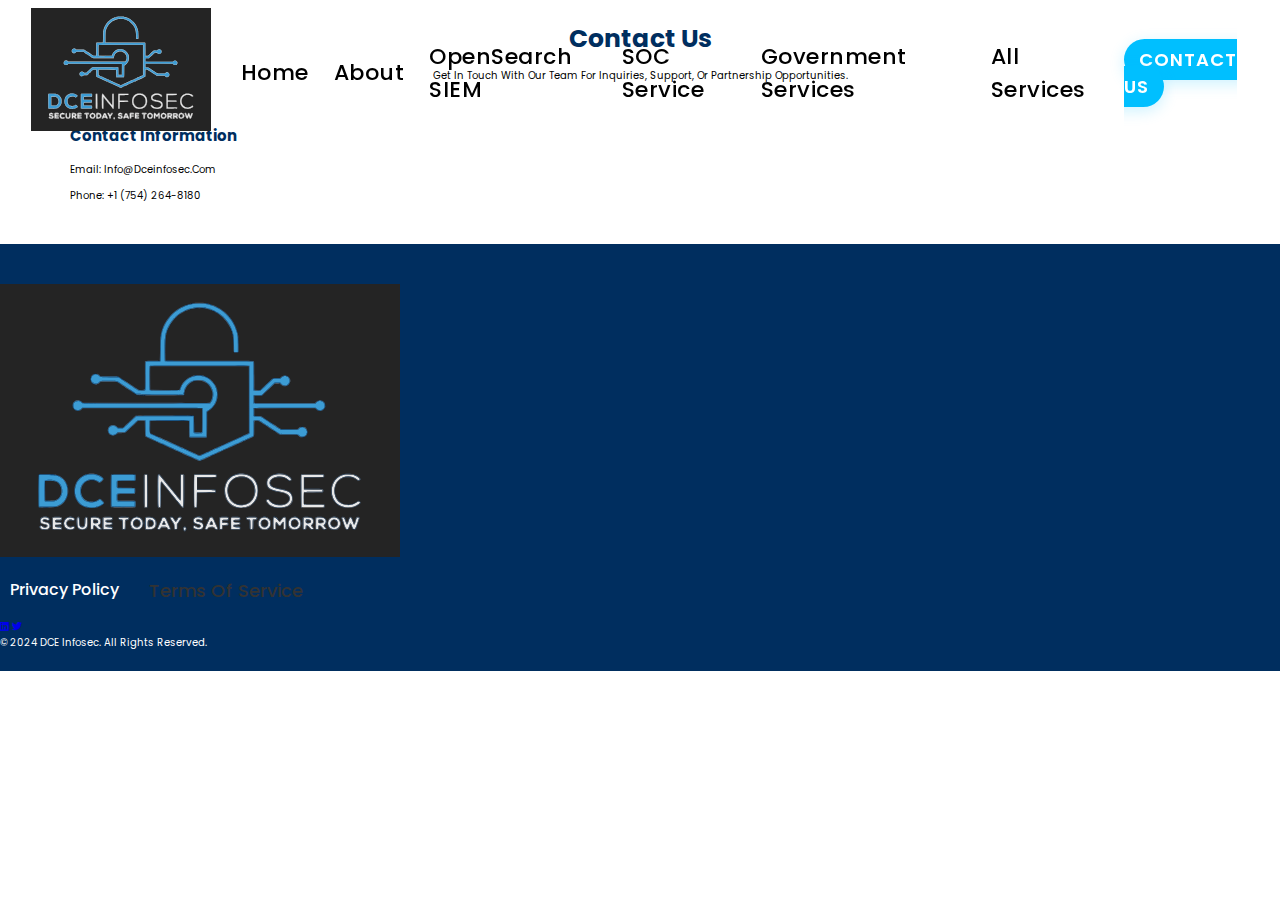
<file: contact.html>
<!DOCTYPE html>
<html lang="en">
<head>
    <meta charset="UTF-8">
    <meta name="viewport" content="width=device-width, initial-scale=1.0">
    <title>Contact Us - DCE Infosec</title>
    <link rel="stylesheet" href="css/style.css">
    <link rel="stylesheet" href="css/contact.css">
    <link rel="stylesheet" href="https://cdnjs.cloudflare.com/ajax/libs/font-awesome/5.15.3/css/all.min.css">
    <link rel="icon" href="./images/logo.svg">
</head>
<body>
    <header class="header">
        <a href="index.html" class="logo"><img src="./images/logo.svg" alt="DCE Infosec"></a>
        <div class="fas fa-bars"></div>
        <nav class="navbar">
            <ul>
                <li><a href="index.html">Home</a></li>
                <li><a href="index.html#about">About</a></li>
                <li><a href="opensearch-siem.html">OpenSearch SIEM</a></li>
                <li><a href="soc.html">SOC Service</a></li>
                <li><a href="government-services.html">Government Services</a></li>
                <li><a href="index.html#services">All Services</a></li>
                <li class="get-started"><a href="index.html#contact" class="btn-primary">Contact Us</a></li>
            </ul>
        </nav>
    </header>

    <main class="contact-container">
        <section class="contact-hero">
            <h1>Contact Us</h1>
            <p>Get in touch with our team for inquiries, support, or partnership opportunities.</p>
        </section>

        <section class="contact-info-section">
            <div class="contact-info">
                <h2>Contact Information</h2>
                <p>Email: info@dceinfosec.com</p>
                <p>Phone: +1 (754) 264-8180</p>
            </div>
        </section>
    </main>

    <footer class="footer">
        <div class="container">
            <div class="footer-content">
                <div class="footer-logo">
                    <img src="./images/logo.svg" alt="DCE Infosec">
                </div>
                <div class="footer-links">
                    <a href="privacy.html" class="privacy-link">Privacy Policy</a>
                    <a href="terms.html" class="terms-link">Terms of Service</a>
                </div>
                <div class="footer-social">
                    <a href="#" class="social-link"><i class="fab fa-linkedin"></i></a>
                    <a href="#" class="social-link"><i class="fab fa-twitter"></i></a>
                </div>
            </div>
            <div class="footer-bottom">
                <p>&copy; 2024 DCE Infosec. All rights reserved.</p>
            </div>
        </div>
    </footer>

    <script src="https://code.jquery.com/jquery-3.5.1.slim.min.js"></script>
    <script src="https://cdn.jsdelivr.net/npm/bootstrap@4.5.3/dist/js/bootstrap.bundle.min.js"></script>
    <script src="./js/main.js"></script>
</body>
</html>
</file>
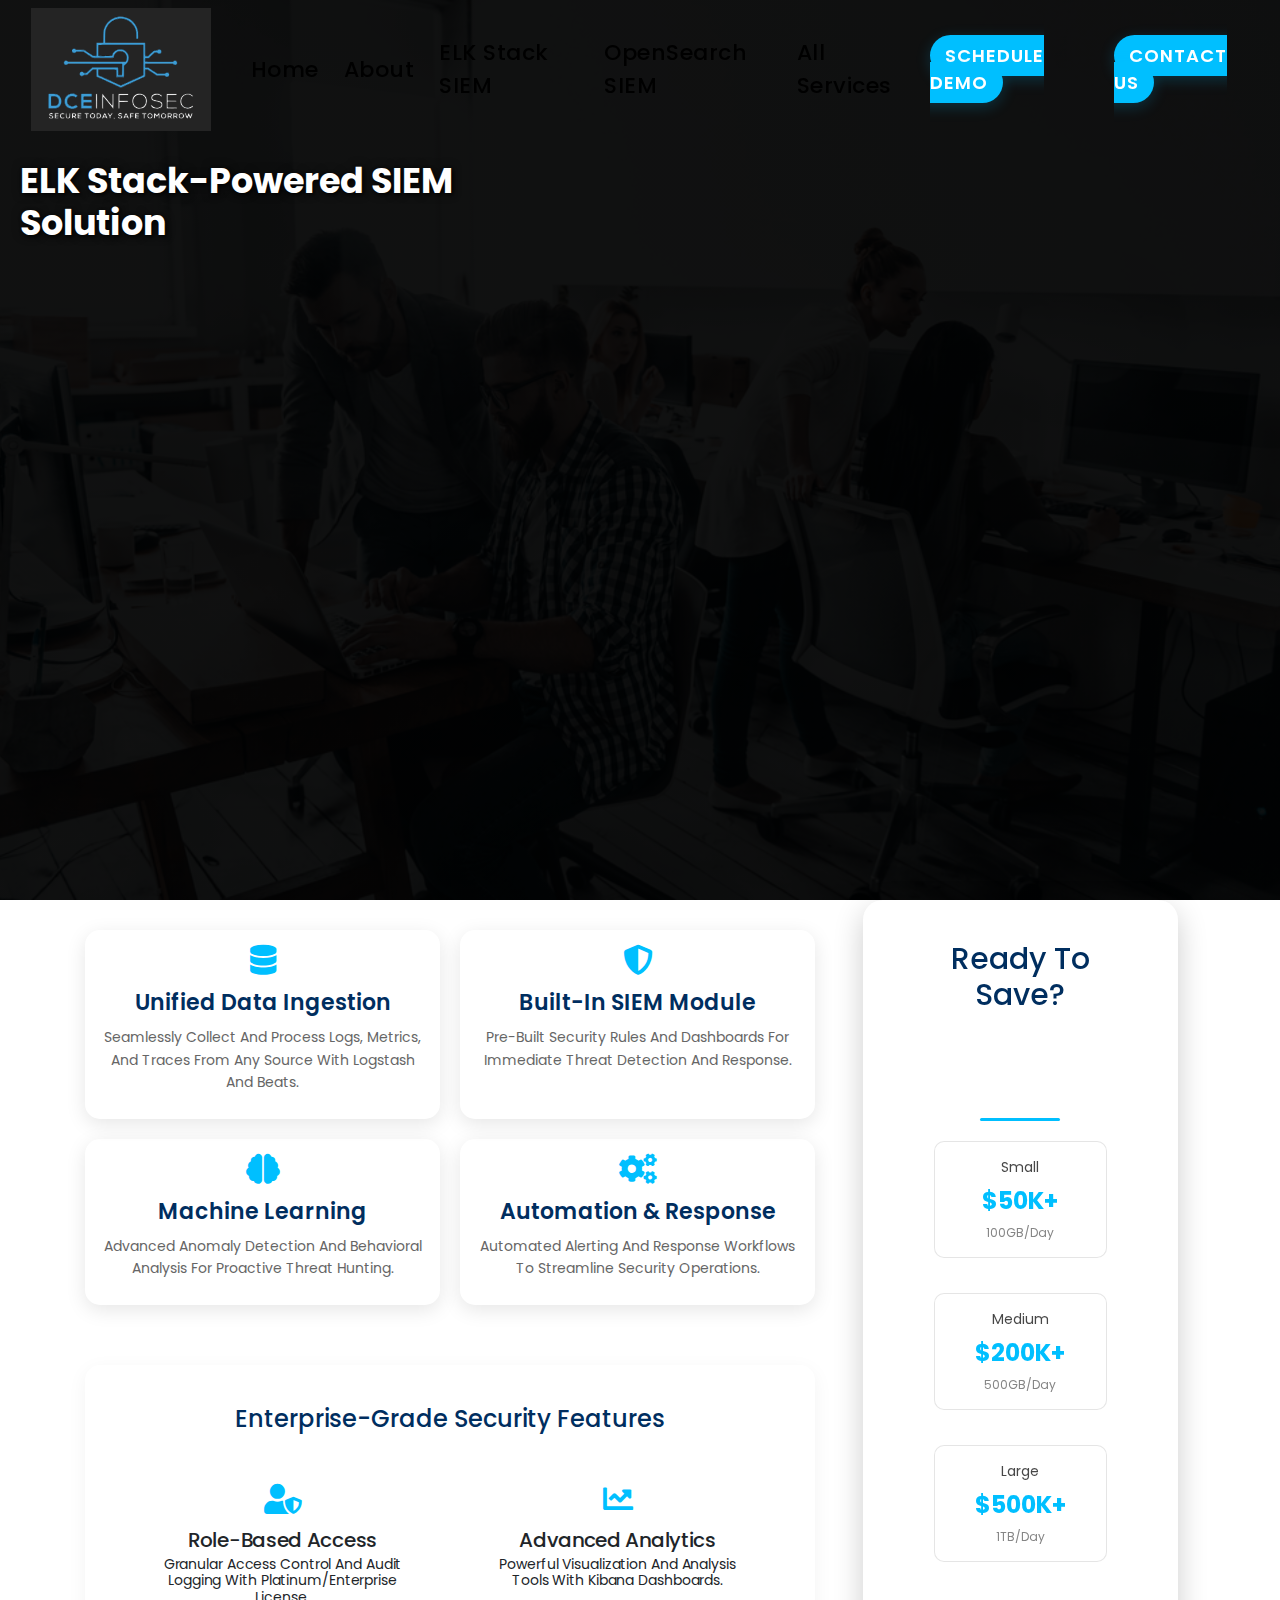
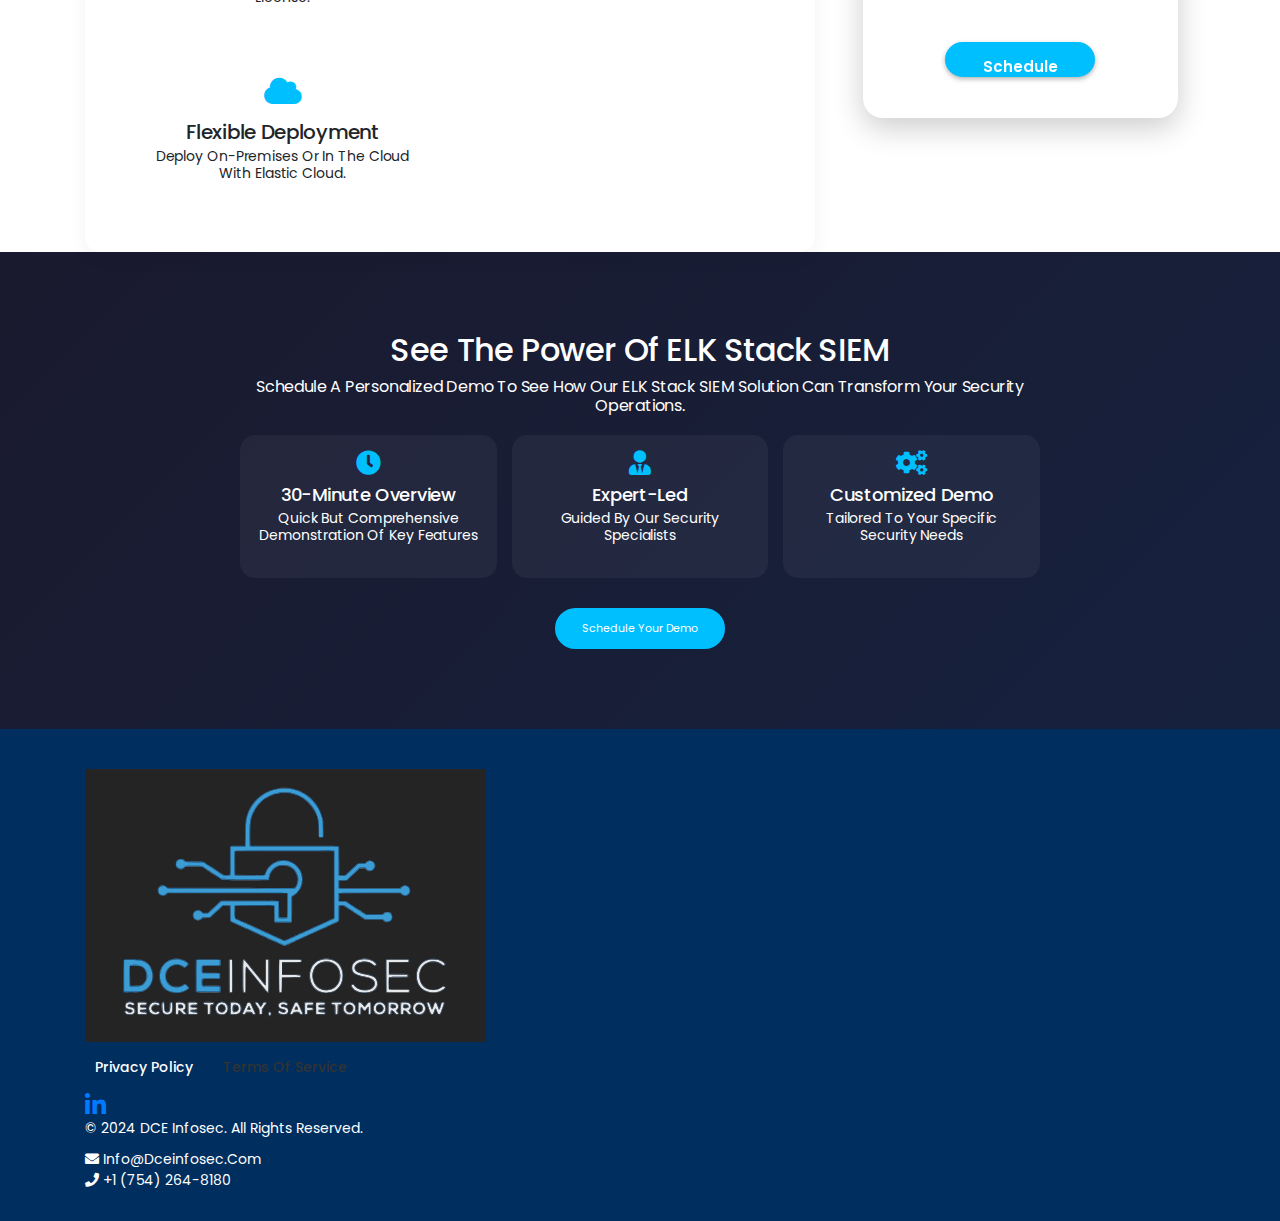
<file: elk-siem.html>
<!DOCTYPE html>
<html lang="en">
<head>
    <meta charset="UTF-8">
    <meta http-equiv="X-UA-Compatible" content="IE=edge">
    <meta name="viewport" content="width=device-width, initial-scale=1.0">
    <meta name="description" content="Elastic Stack-Powered SIEM Solution by DCE Infosec offers enterprise-grade security with cost-effective pricing. Learn more about our modern, scalable SIEM solution.">
    <meta name="keywords" content="ELK Stack, Elastic SIEM, SIEM solutions, Security Information and Event Management, Enterprise Security, Cost-effective SIEM">
    <title>ELK Stack SIEM - DCE Infosec LLC</title>
    <link rel="stylesheet" href="./css/style.css">
    <link rel="icon" href="./images/logo.svg">
    <link rel="stylesheet" href="https://cdnjs.cloudflare.com/ajax/libs/font-awesome/5.15.3/css/all.min.css">
    <link rel="stylesheet" href="https://cdn.jsdelivr.net/npm/bootstrap@4.5.3/dist/css/bootstrap.min.css">
    <link rel="stylesheet" href="https://stackpath.bootstrapcdn.com/font-awesome/4.7.0/css/font-awesome.min.css">
    <script src="https://cdnjs.cloudflare.com/ajax/libs/jquery/3.6.0/jquery.min.js"></script>
    <style>
        .stat-item {
            position: relative;
            cursor: pointer;
        }
        
        .tooltip-text {
            visibility: hidden;
            position: absolute;
            z-index: 9999;
            width: 350px;
            background-color: rgba(0, 191, 255, 0.95);
            color: white;
            text-align: left;
            padding: 15px;
            border-radius: 6px;
            top: -10px;
            left: 50%;
            transform: translateX(-50%) translateY(-100%);
            opacity: 0;
            transition: opacity 0.3s;
            font-size: 1.8rem;
            line-height: 1.8;
            box-shadow: 0 4px 12px rgba(0, 191, 255, 0.2);
        }

        .tooltip-text::after {
            content: "";
            position: absolute;
            top: 100%;
            left: 50%;
            margin-left: -5px;
            border-width: 5px;
            border-style: solid;
            border-color: rgba(0, 191, 255, 0.95) transparent transparent transparent;
        }

        .stat-item:hover .tooltip-text {
            visibility: visible;
            opacity: 1;
        }
    </style>
</head>
<body>
    <header class="header">
        <a href="index.html" class="logo"><img src="./images/logo.svg" alt="DCE Infosec"></a>
        <div class="fas fa-bars"></div>
        <nav class="navbar">
            <ul>
                <li><a href="index.html">Home</a></li>
                <li><a href="index.html#about">About</a></li>
                <li><a href="elk-siem.html">ELK Stack SIEM</a></li>
                <li><a href="opensearch-siem.html">OpenSearch SIEM</a></li>
                <li class="services-dropdown">
                    <a href="index.html#services">All Services</a>
                    <div class="dropdown-content">
                        <a href="soc.html">SOC Service</a>
                        <a href="government-services.html">Government Services</a>
                        <a href="detection-services.html">Detection & SIEM Engineering</a>
                        <a href="index.html#services">View All Services</a>
                    </div>
                </li>
                <li class="get-started"><a href="https://calendly.com/rajeev-dceinfosec" target="_blank" class="btn-primary">Schedule Demo</a></li>
                <li class="get-started"><a href="index.html#contact" class="btn-primary">Contact Us</a></li>
            </ul>
        </nav>
    </header>

    <section class="service-hero">
        <div class="container">
            <div class="content">
                <h1>ELK Stack-Powered SIEM Solution</h1>
                <p class="lead">Upgrade your security operations with our enterprise-ready Elastic SIEM solution. Leverage the full power of the Elastic Stack—without the complexity. Our ready-to-deploy templates and built-in detections save you weeks of setup and tuning.</p>
                
                <div class="hero-stats">
                    <div class="stat-item">
                        <i class="fas fa-chart-line"></i>
                        <span>30-60% Cost Savings</span>
                        <div class="tooltip-text">🚀 Enterprise-ready SIEM with ML detections and rich dashboards</div>
                    </div>
                    <div class="stat-item">
                        <i class="fas fa-shield-alt"></i>
                        <span>Enterprise-Grade Security</span>
                        <div class="tooltip-text">🔒 Secure & compliant with RBAC, audit logs, and cloud flexibility</div>
                    </div>
                    <div class="stat-item">
                        <i class="fas fa-bolt"></i>
                        <span>Real-Time Threat Detection</span>
                        <div class="tooltip-text">🧩 Deploy instantly using our prebuilt, production-ready templates</div>
                    </div>
                </div>
            </div>

            <div class="comparison-grid">
                <div class="comparison-card">
                    <div class="card-header">
                        <h3>Traditional SIEM</h3>
                        <p class="subtitle">Expensive and Complex</p>
                    </div>
                    <ul class="comparison-list">
                        <li><i class="fas fa-times"></i> $150–$300 per GB/day</li>
                        <li><i class="fas fa-times"></i> Limited to 30–90 days data retention</li>
                        <li><i class="fas fa-times"></i> Complex, tiered pricing structures</li>
                        <li><i class="fas fa-times"></i> Hidden costs for infrastructure and support</li>
                        <li><i class="fas fa-times"></i> Proprietary, rigid platforms</li>
                        <li><i class="fas fa-times"></i> $500K+ annual cost for large organizations</li>
                    </ul>
                </div>

                <div class="comparison-card featured">
                    <div class="card-header">
                        <h3>ELK Stack SIEM</h3>
                        <p class="subtitle">Modern and Cost-Effective</p>
                    </div>
                    <ul class="comparison-list">
                        <li><i class="fas fa-check"></i> ~$95 per GB/day (Elastic Cloud)</li>
                        <li><i class="fas fa-check"></i> Flexible data retention options</li>
                        <li><i class="fas fa-check"></i> Transparent, simple pricing</li>
                        <li><i class="fas fa-check"></i> No hidden costs—everything included</li>
                        <li><i class="fas fa-check"></i> Highly customizable platform</li>
                        <li><i class="fas fa-check"></i> Up to 60% lower Total Cost of Operation</li>
                    </ul>
                </div>
            </div>
        </div>
    </section>

    <section class="features-section">
        <div class="container">
            <div class="row">
                <div class="col-lg-8">
                    <div class="features-grid">
                        <div class="feature-card">
                            <i class="fas fa-database"></i>
                            <h3>Unified Data Ingestion</h3>
                            <p>Seamlessly collect and process logs, metrics, and traces from any source with Logstash and Beats.</p>
                        </div>
                        
                        <div class="feature-card">
                            <i class="fas fa-shield-alt"></i>
                            <h3>Built-in SIEM Module</h3>
                            <p>Pre-built security rules and dashboards for immediate threat detection and response.</p>
                        </div>
                        
                        <div class="feature-card">
                            <i class="fas fa-brain"></i>
                            <h3>Machine Learning</h3>
                            <p>Advanced anomaly detection and behavioral analysis for proactive threat hunting.</p>
                        </div>
                        
                        <div class="feature-card">
                            <i class="fas fa-cogs"></i>
                            <h3>Automation & Response</h3>
                            <p>Automated alerting and response workflows to streamline security operations.</p>
                        </div>
                    </div>

                    <div class="benefits-section">
                        <h3>Enterprise-Grade Security Features</h3>
                        <div class="benefits-grid">
                            <div class="benefit-item">
                                <i class="fas fa-user-shield"></i>
                                <h4>Role-Based Access</h4>
                                <p>Granular access control and audit logging with Platinum/Enterprise license.</p>
                            </div>
                            <div class="benefit-item">
                                <i class="fas fa-chart-line"></i>
                                <h4>Advanced Analytics</h4>
                                <p>Powerful visualization and analysis tools with Kibana dashboards.</p>
                            </div>
                            <div class="benefit-item">
                                <i class="fas fa-cloud"></i>
                                <h4>Flexible Deployment</h4>
                                <p>Deploy on-premises or in the cloud with Elastic Cloud.</p>
                            </div>
                        </div>
                    </div>
                </div>
                
                <div class="col-lg-4">
                    <div class="cta-box">
                        <h3>Ready to Save?</h3>
                        <div class="savings-calculator">
                            <h4>Typical Annual Savings</h4>
                            <div class="savings-tiers">
                                <div class="tier">
                                    <span class="size">Small</span>
                                    <span class="amount">$50K+</span>
                                    <span class="volume">100GB/day</span>
                                </div>
                                <div class="tier">
                                    <span class="size">Medium</span>
                                    <span class="amount">$200K+</span>
                                    <span class="volume">500GB/day</span>
                                </div>
                                <div class="tier">
                                    <span class="size">Large</span>
                                    <span class="amount">$500K+</span>
                                    <span class="volume">1TB/day</span>
                                </div>
                            </div>
                        </div>
                        <a href="https://calendly.com/rajeev-dceinfosec" target="_blank" class="btn btn-primary">Schedule Demo</a>
                    </div>
                </div>
            </div>
        </div>
    </section>

    <section class="demo-section">
        <div class="container">
            <div class="demo-content">
                <h2>See the Power of ELK Stack SIEM</h2>
                <p>Schedule a personalized demo to see how our ELK Stack SIEM solution can transform your security operations.</p>
                <div class="demo-features">
                    <div class="demo-feature">
                        <i class="fas fa-clock"></i>
                        <h4>30-Minute Overview</h4>
                        <p>Quick but comprehensive demonstration of key features</p>
                    </div>
                    <div class="demo-feature">
                        <i class="fas fa-user-tie"></i>
                        <h4>Expert-Led</h4>
                        <p>Guided by our security specialists</p>
                    </div>
                    <div class="demo-feature">
                        <i class="fas fa-cogs"></i>
                        <h4>Customized Demo</h4>
                        <p>Tailored to your specific security needs</p>
                    </div>
                </div>
                <div class="demo-cta">
                    <a href="https://calendly.com/rajeev-dceinfosec" target="_blank" class="btn">Schedule Your Demo</a>
                </div>
            </div>
        </div>
    </section>

    <footer class="footer">
        <div class="container">
            <div class="footer-content">
                <div class="footer-logo">
                    <img src="./images/logo.svg" alt="DCE Infosec">
                </div>
                <div class="footer-right">
                    <div class="footer-links">
                        <a href="privacy.html" class="privacy-link" style="font-size: 1.4rem;">Privacy Policy</a>
                        <a href="terms.html" class="terms-link" style="font-size: 1.4rem;">Terms of Service</a>
                    </div>
                    <div class="footer-social">
                        <a href="https://www.linkedin.com/company/dce-infosecllc" target="_blank" class="social-link"><i class="fab fa-linkedin" style="font-size: 2.4rem;"></i></a>
                    </div>
                    <div class="footer-bottom">
                        <p style="font-size: 1.4rem;">&copy; 2024 DCE Infosec. All rights reserved.</p>
                        <p style="margin-top: 1rem; font-size: 1.4rem;">
                            <i class="fas fa-envelope"></i> info@dceinfosec.com<br>
                            <i class="fas fa-phone"></i> +1 (754) 264-8180
                        </p>
                    </div>
                </div>
            </div>
        </div>
    </footer>

    <script src="https://code.jquery.com/jquery-3.5.1.slim.min.js"></script>
    <script src="https://cdn.jsdelivr.net/npm/bootstrap@4.5.3/dist/js/bootstrap.bundle.min.js"></script>
    <script src="./js/main.js"></script>
</body>
</html>
</file>
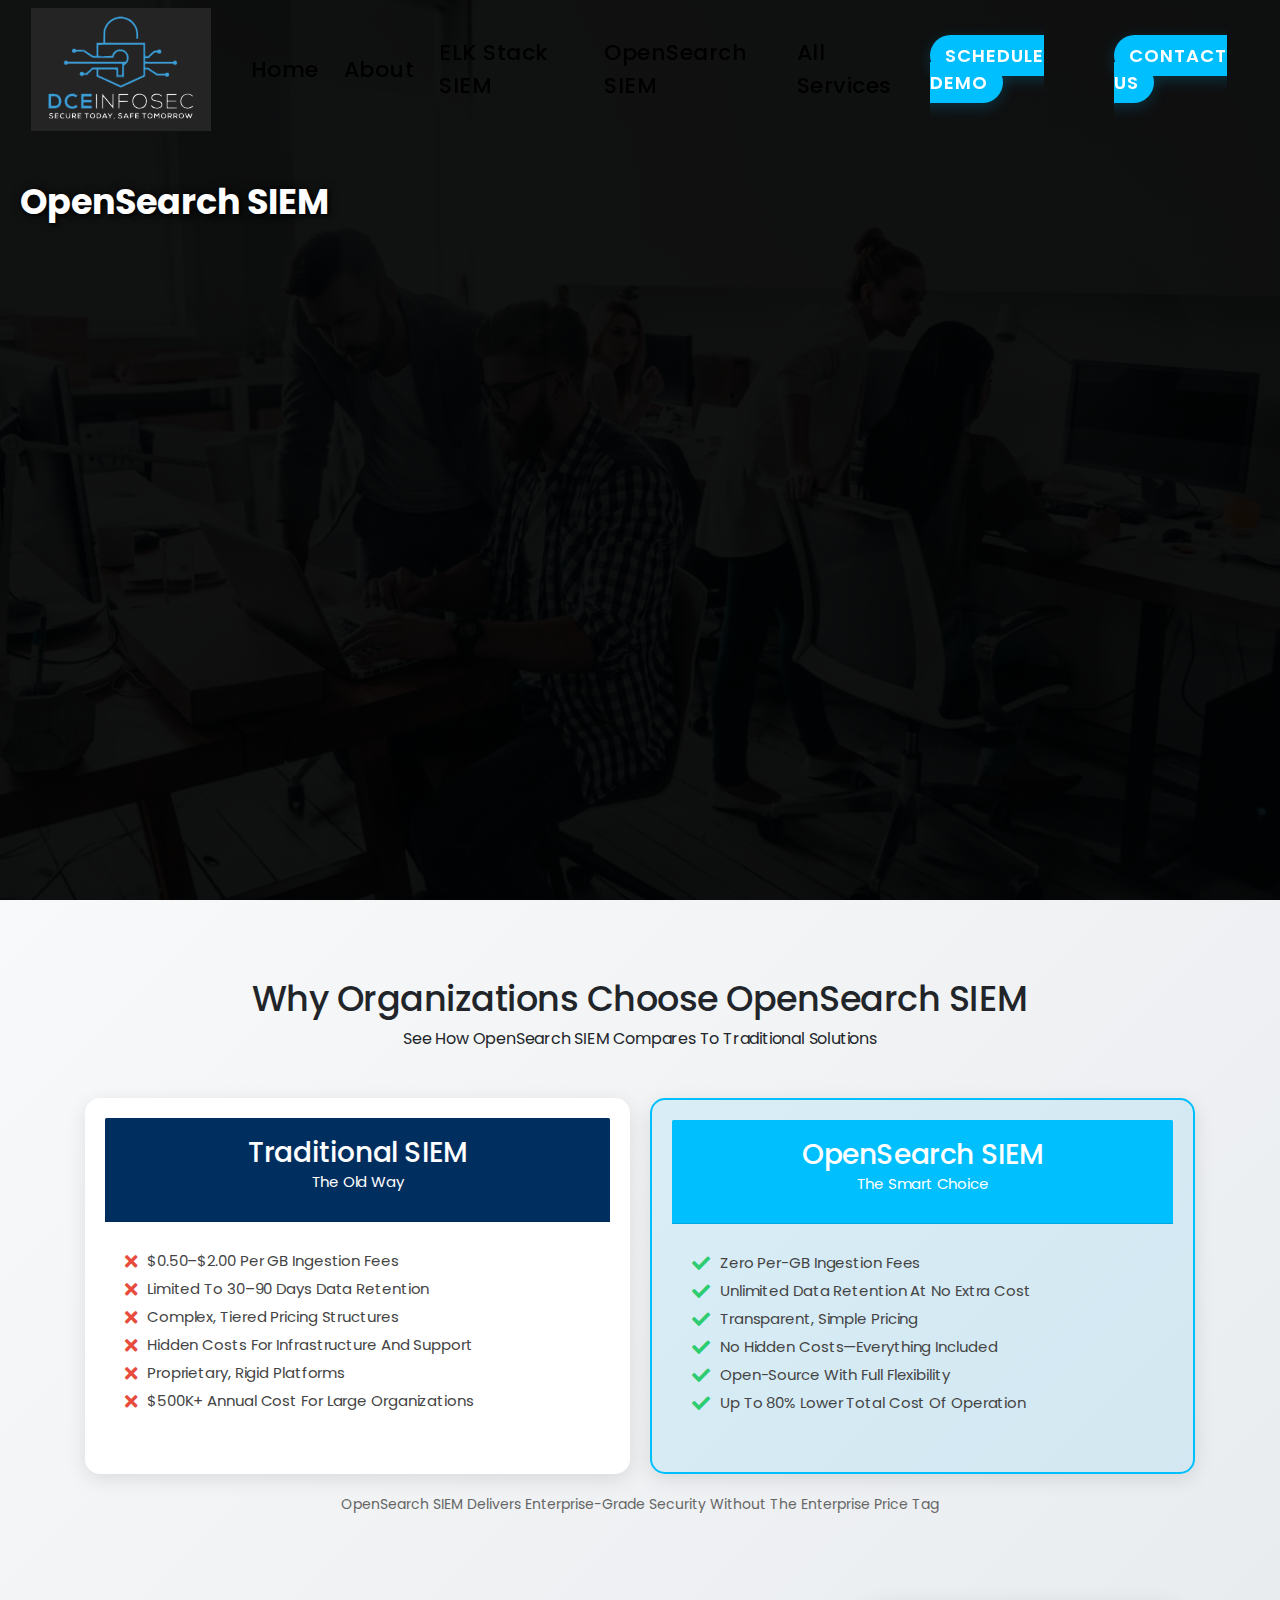
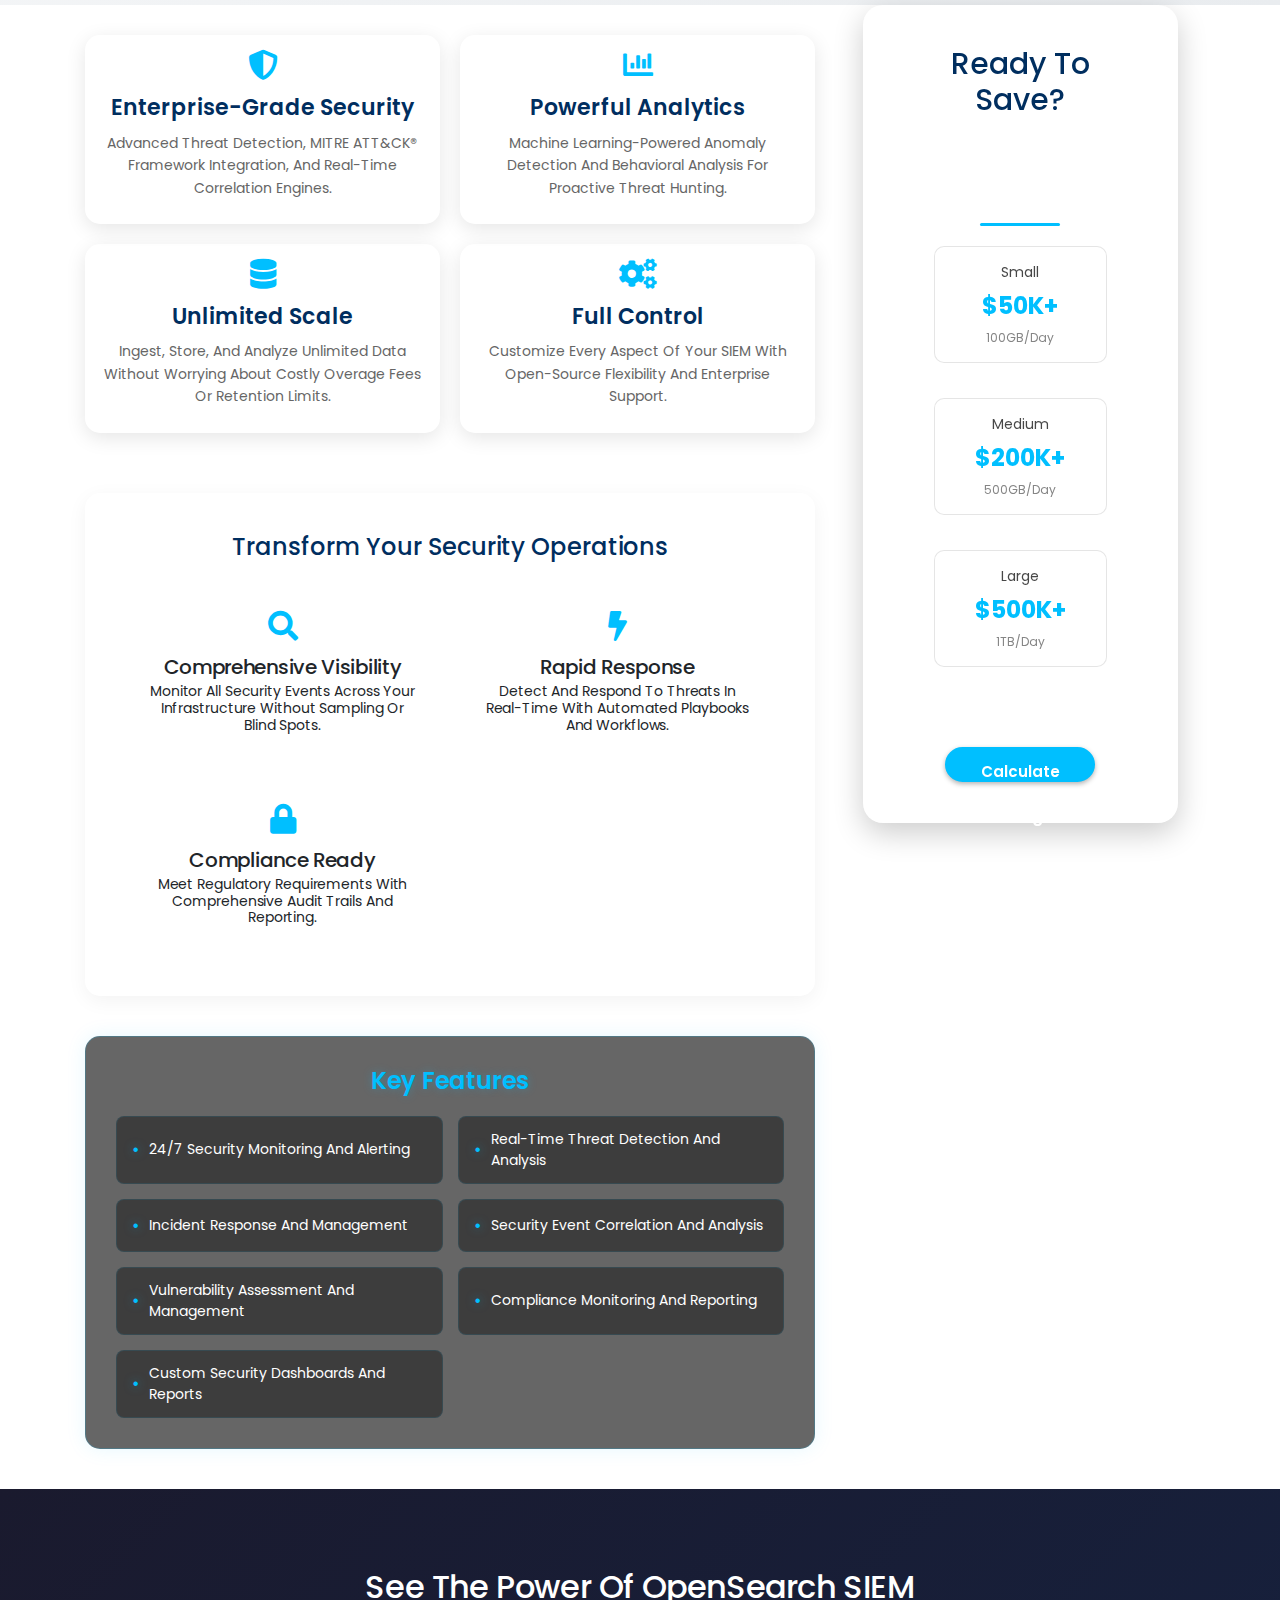
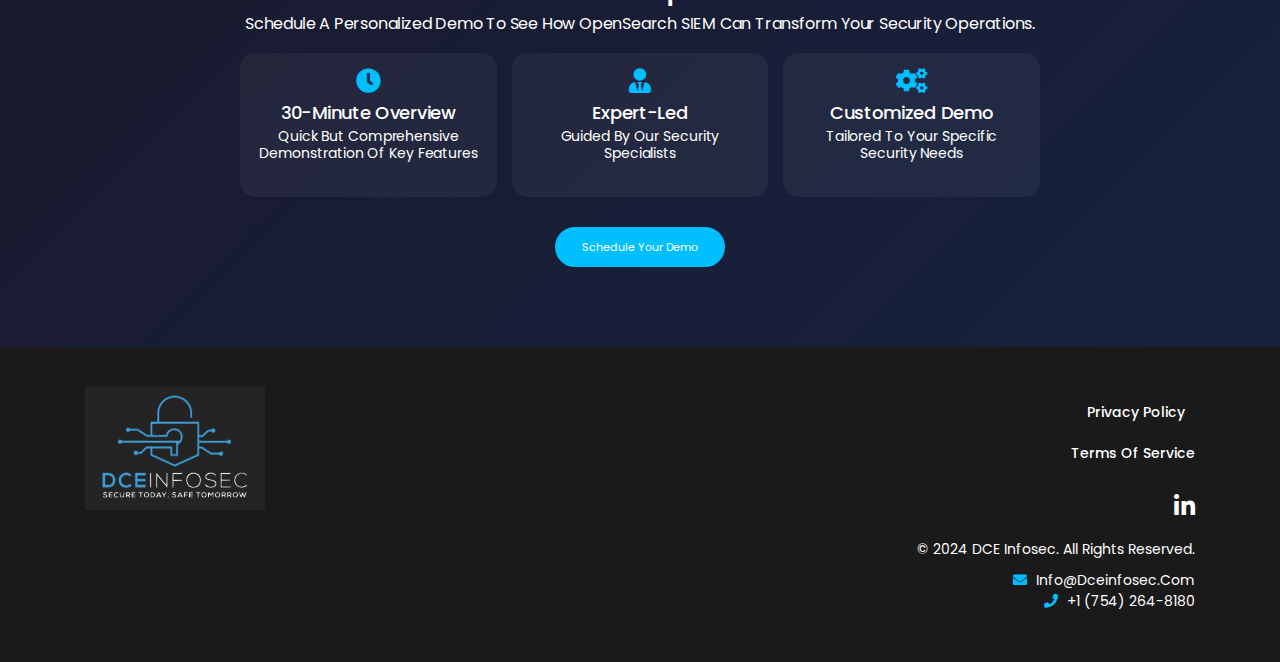
<file: opensearch-siem.html>
<!DOCTYPE html>
<html lang="en">
<head>
    <meta charset="UTF-8">
    <meta http-equiv="X-UA-Compatible" content="IE=edge">
    <meta name="viewport" content="width=device-width, initial-scale=1.0">
    <meta name="description" content="OpenSearch SIEM by DCE Infosec offers enterprise-grade security at a fraction of the cost of traditional SIEM solutions. Learn more about our efficient, flexible SIEM solutions.">
    <meta name="keywords" content="OpenSearch SIEM, SIEM solutions, Security Information and Event Management, Enterprise Security, Cost-effective SIEM">
    <title>OpenSearch SIEM - DCE Infosec LLC</title>
    <link rel="stylesheet" href="./css/style.css">
    <link rel="icon" href="./images/logo.svg">
    <link rel="stylesheet" href="https://cdnjs.cloudflare.com/ajax/libs/font-awesome/5.15.3/css/all.min.css">
    <link rel="stylesheet" href="https://cdn.jsdelivr.net/npm/bootstrap@4.5.3/dist/css/bootstrap.min.css">
    <link rel="stylesheet" href="https://stackpath.bootstrapcdn.com/font-awesome/4.7.0/css/font-awesome.min.css">
    <script src="https://cdnjs.cloudflare.com/ajax/libs/jquery/3.6.0/jquery.min.js"></script>
    <style>
        .footer {
            background: #1a1a1a;
            padding: 4rem 0;
            color: #ffffff;
        }
        .footer-content {
            display: flex;
            justify-content: space-between;
            align-items: flex-start;
        }
        .footer-logo {
            flex: 0 0 auto;
        }
        .footer-logo img {
            width: 180px;
            height: auto;
        }
        .footer-right {
            flex: 1;
            margin-left: 4rem;
            text-align: right;
        }
        .footer-links {
            margin-bottom: 2rem;
            display: flex;
            flex-direction: column;
            align-items: flex-end;
        }
        .footer-links a {
            display: block;
            margin-bottom: 1rem;
            text-decoration: none;
            color: #ffffff;
            font-size: 1.4rem;
            transition: color 0.3s ease;
        }
        .footer-links a:hover {
            color: #00bfff;
        }
        .footer-social {
            margin-bottom: 2rem;
            text-align: right;
        }
        .footer-social a {
            color: #ffffff;
            transition: color 0.3s ease;
        }
        .footer-social a:hover {
            color: #00bfff;
        }
        .footer-bottom {
            text-align: right;
        }
        .footer-bottom p {
            margin-bottom: 1rem;
            color: #ffffff;
            font-size: 1.4rem;
        }
        .footer-bottom i {
            margin-right: 0.5rem;
            color: #00bfff;
        }
        .stat-item {
            position: relative;
            cursor: pointer;
        }
        
        .tooltip-text {
            visibility: hidden;
            position: absolute;
            z-index: 9999;
            width: 350px;
            background-color: rgba(0, 191, 255, 0.95);
            color: white;
            text-align: left;
            padding: 15px;
            border-radius: 6px;
            top: -10px;
            left: 50%;
            transform: translateX(-50%) translateY(-100%);
            opacity: 0;
            transition: opacity 0.3s;
            font-size: 1.8rem;
            line-height: 1.8;
            box-shadow: 0 4px 12px rgba(0, 191, 255, 0.2);
        }

        .tooltip-text::after {
            content: "";
            position: absolute;
            top: 100%;
            left: 50%;
            margin-left: -5px;
            border-width: 5px;
            border-style: solid;
            border-color: rgba(0, 191, 255, 0.95) transparent transparent transparent;
        }

        .stat-item:hover .tooltip-text {
            visibility: visible;
            opacity: 1;
        }
    </style>
</head>
<body>
    <header class="header">
        <a href="index.html" class="logo"><img src="./images/logo.svg" alt="DCE Infosec"></a>
        <div class="fas fa-bars"></div>
        <nav class="navbar">
            <ul>
                <li><a href="index.html">Home</a></li>
                <li><a href="index.html#about">About</a></li>
                <li><a href="elk-siem.html">ELK Stack SIEM</a></li>
                <li><a href="opensearch-siem.html">OpenSearch SIEM</a></li>
                <li class="services-dropdown">
                    <a href="index.html#services">All Services</a>
                    <div class="dropdown-content">
                        <a href="soc.html">SOC Service</a>
                        <a href="government-services.html">Government Services</a>
                        <a href="detection-services.html">Detection & SIEM Engineering</a>
                        <a href="index.html#services">View All Services</a>
                    </div>
                </li>
                <li class="get-started"><a href="https://calendly.com/rajeev-dceinfosec" target="_blank" class="btn-primary">Schedule Demo</a></li>
                <li class="get-started"><a href="index.html#contact" class="btn-primary">Contact Us</a></li>
            </ul>
        </nav>
    </header>

    <section class="service-hero">
        <div class="container">
            <div class="content">
                <h1>OpenSearch SIEM</h1>
                <p class="lead">Transform your security operations with our enterprise-grade OpenSearch SIEM solution. Experience the power of open-source security—without traditional SIEM costs or setup delays. Our prebuilt, ready-to-deploy templates save you time, effort, and engineering overhead.</p>
                
                <div class="hero-stats">
                    <div class="stat-item">
                        <i class="fas fa-chart-line"></i>
                        <span>90% Cost Reduction</span>
                        <div class="tooltip-text">✅ Fully prebuilt with dashboards, detections, and MITRE mapping</div>
                    </div>
                    <div class="stat-item">
                        <i class="fas fa-shield-alt"></i>
                        <span>Enterprise-Grade Security</span>
                        <div class="tooltip-text">⚙️ Zero license cost, deployable in AWS, Docker, or Kubernetes</div>
                    </div>
                    <div class="stat-item">
                        <i class="fas fa-bolt"></i>
                        <span>Real-Time Threat Detection</span>
                        <div class="tooltip-text">⏱️ Save weeks with a ready-to-use, scalable SIEM stack</div>
                    </div>
                </div>
            </div>

            <div class="comparison-grid">
                <div class="comparison-card">
                    <div class="card-header">
                        <h3>Traditional SIEM</h3>
                        <p class="subtitle">Expensive and Complex</p>
                    </div>
                    <ul class="comparison-list">
                        <li><i class="fas fa-times"></i> $0.50–$2.00 per GB ingestion fees</li>
                        <li><i class="fas fa-times"></i> Limited to 30–90 days data retention</li>
                        <li><i class="fas fa-times"></i> Complex, tiered pricing structures</li>
                        <li><i class="fas fa-times"></i> Hidden costs for infrastructure and support</li>
                        <li><i class="fas fa-times"></i> Proprietary, rigid platforms</li>
                        <li><i class="fas fa-times"></i> $500K+ annual cost for large organizations</li>
                    </ul>
                </div>

                <div class="comparison-card featured">
                    <div class="card-header">
                        <h3>OpenSearch SIEM</h3>
                        <p class="subtitle">Modern and Cost-Effective</p>
                    </div>
                    <ul class="comparison-list">
                        <li><i class="fas fa-check"></i> Zero per-GB ingestion fees</li>
                        <li><i class="fas fa-check"></i> Unlimited data retention at no extra cost</li>
                        <li><i class="fas fa-check"></i> Transparent, simple pricing</li>
                        <li><i class="fas fa-check"></i> No hidden costs—everything included</li>
                        <li><i class="fas fa-check"></i> Open-source with full flexibility</li>
                        <li><i class="fas fa-check"></i> Up to 80% lower Total Cost of Operation</li>
                    </ul>
                </div>
            </div>
        </div>
    </section>

    <section class="comparison-section">
        <div class="container">
            <div class="section-header text-center">
                <h2>Why Organizations Choose OpenSearch SIEM</h2>
                <p>See how OpenSearch SIEM compares to traditional solutions</p>
            </div>
            <div class="comparison-grid">
                <div class="comparison-card">
                    <div class="card-header">
                        <h3>Traditional SIEM</h3>
                        <p class="subtitle">The Old Way</p>
                    </div>
                    <div class="card-body">
                        <ul class="comparison-list">
                            <li><i class="fas fa-times"></i> $0.50–$2.00 per GB ingestion fees</li>
                            <li><i class="fas fa-times"></i> Limited to 30–90 days data retention</li>
                            <li><i class="fas fa-times"></i> Complex, tiered pricing structures</li>
                            <li><i class="fas fa-times"></i> Hidden costs for infrastructure and support</li>
                            <li><i class="fas fa-times"></i> Proprietary, rigid platforms</li>
                            <li><i class="fas fa-times"></i> $500K+ annual cost for large organizations</li>
                        </ul>
                    </div>
                </div>
                <div class="comparison-card featured">
                    <div class="card-header">
                        <h3>OpenSearch SIEM</h3>
                        <p class="subtitle">The Smart Choice</p>
                    </div>
                    <div class="card-body">
                        <ul class="comparison-list">
                            <li><i class="fas fa-check"></i> Zero per-GB ingestion fees</li>
                            <li><i class="fas fa-check"></i> Unlimited data retention at no extra cost</li>
                            <li><i class="fas fa-check"></i> Transparent, simple pricing</li>
                            <li><i class="fas fa-check"></i> No hidden costs—everything included</li>
                            <li><i class="fas fa-check"></i> Open-source with full flexibility</li>
                            <li><i class="fas fa-check"></i> Up to 80% lower Total Cost of Operation</li>
                        </ul>
                    </div>
                </div>
            </div>
            <div class="comparison-note text-center">
                <p>OpenSearch SIEM delivers enterprise-grade security without the enterprise price tag</p>
            </div>
        </div>
    </section>

    <section class="features-section">
        <div class="container">
            <div class="row">
                <div class="col-lg-8">
                    <div class="features-grid">
                        <div class="feature-card">
                            <i class="fas fa-shield-alt"></i>
                            <h3>Enterprise-Grade Security</h3>
                            <p>Advanced threat detection, MITRE ATT&CK® framework integration, and real-time correlation engines.</p>
                        </div>
                        
                        <div class="feature-card">
                            <i class="fas fa-chart-bar"></i>
                            <h3>Powerful Analytics</h3>
                            <p>Machine learning-powered anomaly detection and behavioral analysis for proactive threat hunting.</p>
                        </div>
                        
                        <div class="feature-card">
                            <i class="fas fa-database"></i>
                            <h3>Unlimited Scale</h3>
                            <p>Ingest, store, and analyze unlimited data without worrying about costly overage fees or retention limits.</p>
                        </div>
                        
                        <div class="feature-card">
                            <i class="fas fa-cogs"></i>
                            <h3>Full Control</h3>
                            <p>Customize every aspect of your SIEM with open-source flexibility and enterprise support.</p>
                        </div>
                    </div>

                    <div class="benefits-section">
                        <h3>Transform Your Security Operations</h3>
                        <div class="benefits-grid">
                            <div class="benefit-item">
                                <i class="fas fa-search"></i>
                                <h4>Comprehensive Visibility</h4>
                                <p>Monitor all security events across your infrastructure without sampling or blind spots.</p>
                            </div>
                            <div class="benefit-item">
                                <i class="fas fa-bolt"></i>
                                <h4>Rapid Response</h4>
                                <p>Detect and respond to threats in real-time with automated playbooks and workflows.</p>
                            </div>
                            <div class="benefit-item">
                                <i class="fas fa-lock"></i>
                                <h4>Compliance Ready</h4>
                                <p>Meet regulatory requirements with comprehensive audit trails and reporting.</p>
                            </div>
                        </div>
                    </div>

                    <div class="key-features">
                        <h3>Key Features</h3>
                        <ul>
                            <li>24/7 Security Monitoring and Alerting</li>
                            <li>Real-time Threat Detection and Analysis</li>
                            <li>Incident Response and Management</li>
                            <li>Security Event Correlation and Analysis</li>
                            <li>Vulnerability Assessment and Management</li>
                            <li>Compliance Monitoring and Reporting</li>
                            <li>Custom Security Dashboards and Reports</li>
                        </ul>
                    </div>
                </div>
                
                <div class="col-lg-4">
                    <div class="cta-box">
                        <h3>Ready to Save?</h3>
                        <div class="savings-calculator">
                            <h4>Typical Annual Savings</h4>
                            <div class="savings-tiers">
                                <div class="tier">
                                    <span class="size">Small</span>
                                    <span class="amount">$50K+</span>
                                    <span class="volume">100GB/day</span>
                                </div>
                                <div class="tier">
                                    <span class="size">Medium</span>
                                    <span class="amount">$200K+</span>
                                    <span class="volume">500GB/day</span>
                                </div>
                                <div class="tier">
                                    <span class="size">Large</span>
                                    <span class="amount">$500K+</span>
                                    <span class="volume">1TB/day</span>
                                </div>
                            </div>
                        </div>
                        <a href="index.html#contact" class="btn btn-primary">Calculate Your Savings</a>
                    </div>
                </div>
            </div>
        </div>
    </section>

    <section class="demo-section">
        <div class="container">
            <div class="demo-content">
                <h2>See the Power of OpenSearch SIEM</h2>
                <p>Schedule a personalized demo to see how OpenSearch SIEM can transform your security operations.</p>
                <div class="demo-features">
                    <div class="demo-feature">
                        <i class="fas fa-clock"></i>
                        <h4>30-Minute Overview</h4>
                        <p>Quick but comprehensive demonstration of key features</p>
                    </div>
                    <div class="demo-feature">
                        <i class="fas fa-user-tie"></i>
                        <h4>Expert-Led</h4>
                        <p>Guided by our security specialists</p>
                    </div>
                    <div class="demo-feature">
                        <i class="fas fa-cogs"></i>
                        <h4>Customized Demo</h4>
                        <p>Tailored to your specific security needs</p>
                    </div>
                </div>
                <div class="demo-cta">
                    <a href="index.html#contact" class="btn">Schedule Your Demo</a>
                </div>
            </div>
        </div>
    </section>

    <footer class="footer">
        <div class="container">
            <div class="footer-content">
                <div class="footer-logo">
                    <img src="./images/logo.svg" alt="DCE Infosec">
                </div>
                <div class="footer-right">
                    <div class="footer-links">
                        <a href="privacy.html" class="privacy-link" style="font-size: 1.4rem;">Privacy Policy</a>
                        <a href="terms.html" class="terms-link" style="font-size: 1.4rem;">Terms of Service</a>
                    </div>
                    <div class="footer-social">
                        <a href="https://www.linkedin.com/company/dce-infosecllc" target="_blank" class="social-link"><i class="fab fa-linkedin" style="font-size: 2.4rem;"></i></a>
                    </div>
                    <div class="footer-bottom">
                        <p style="font-size: 1.4rem;">&copy; 2024 DCE Infosec. All rights reserved.</p>
                        <p style="margin-top: 1rem; font-size: 1.4rem;">
                            <i class="fas fa-envelope"></i> info@dceinfosec.com<br>
                            <i class="fas fa-phone"></i> +1 (754) 264-8180
                        </p>
                    </div>
                </div>
            </div>
        </div>
    </footer>

    <script src="https://code.jquery.com/jquery-3.5.1.slim.min.js"></script>
    <script src="https://cdn.jsdelivr.net/npm/bootstrap@4.5.3/dist/js/bootstrap.bundle.min.js"></script>
    <script src="./js/main.js"></script>
</body>
</html>
</file>
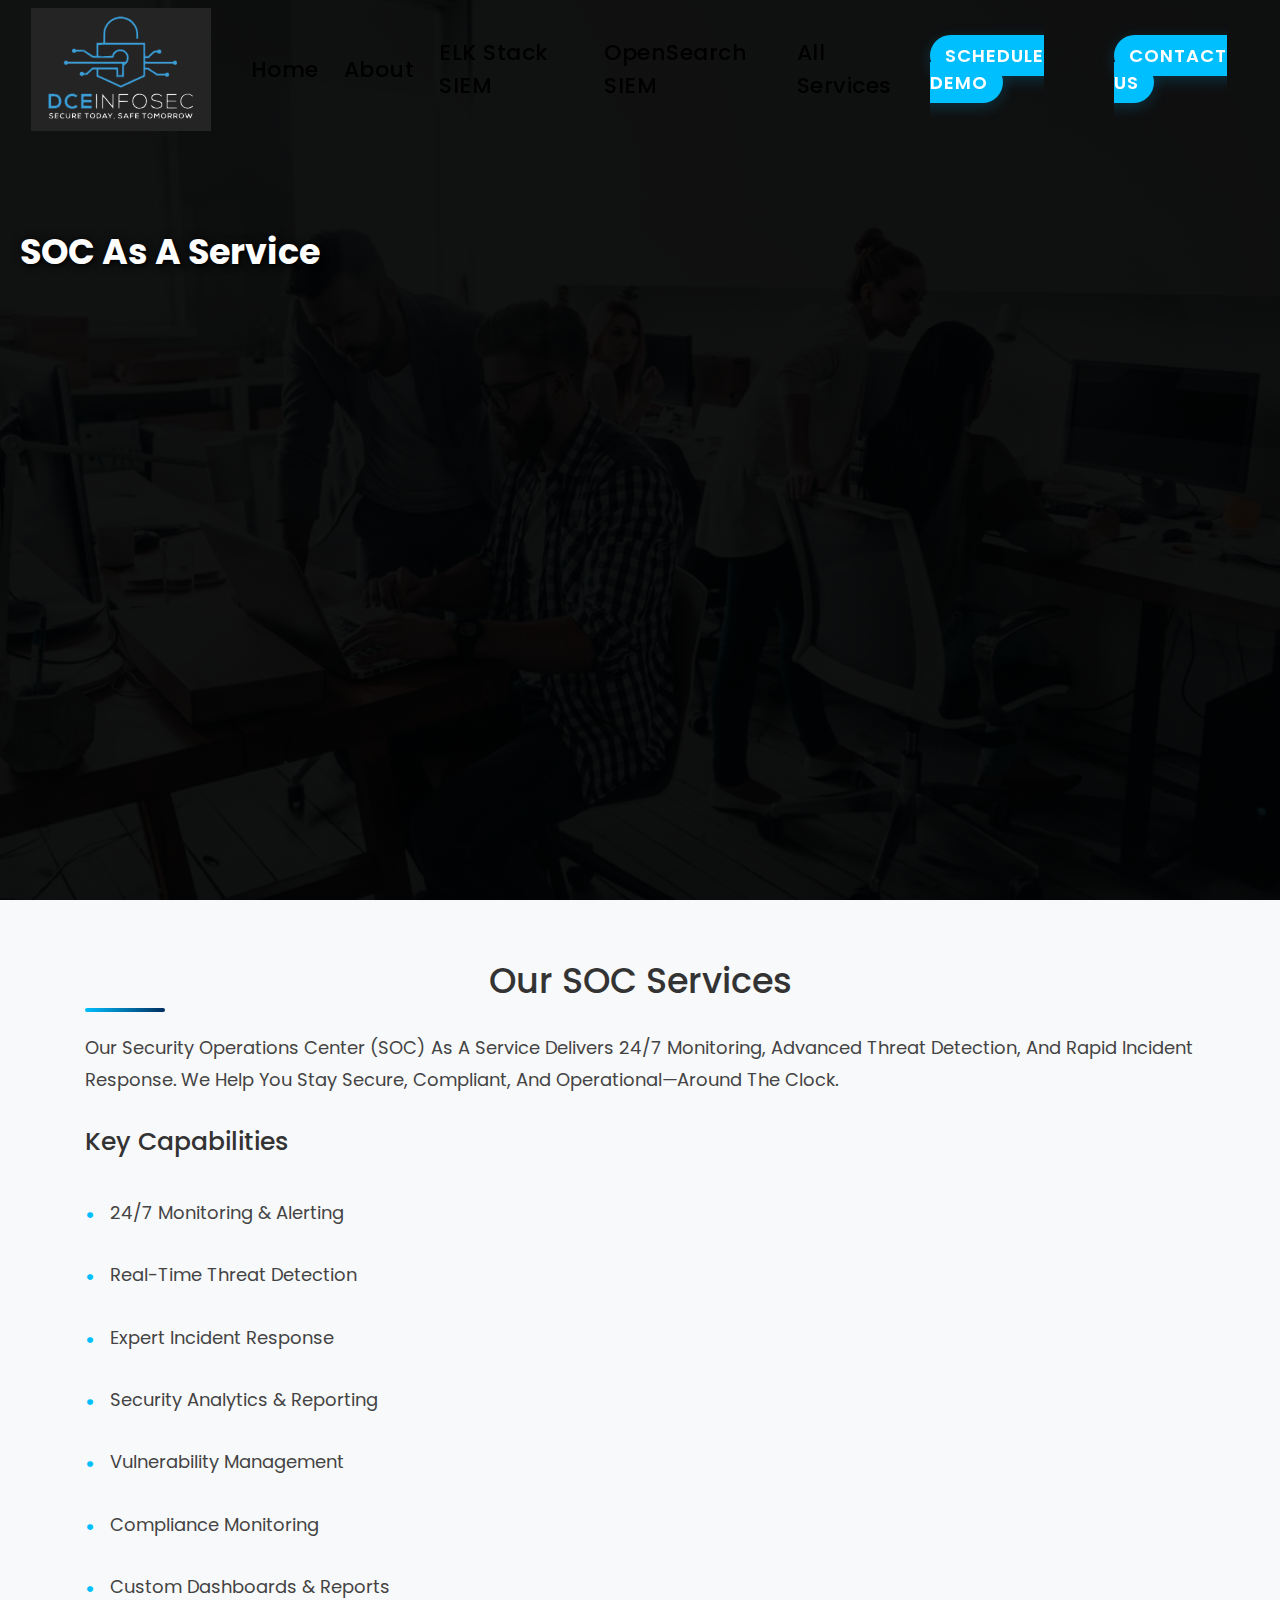
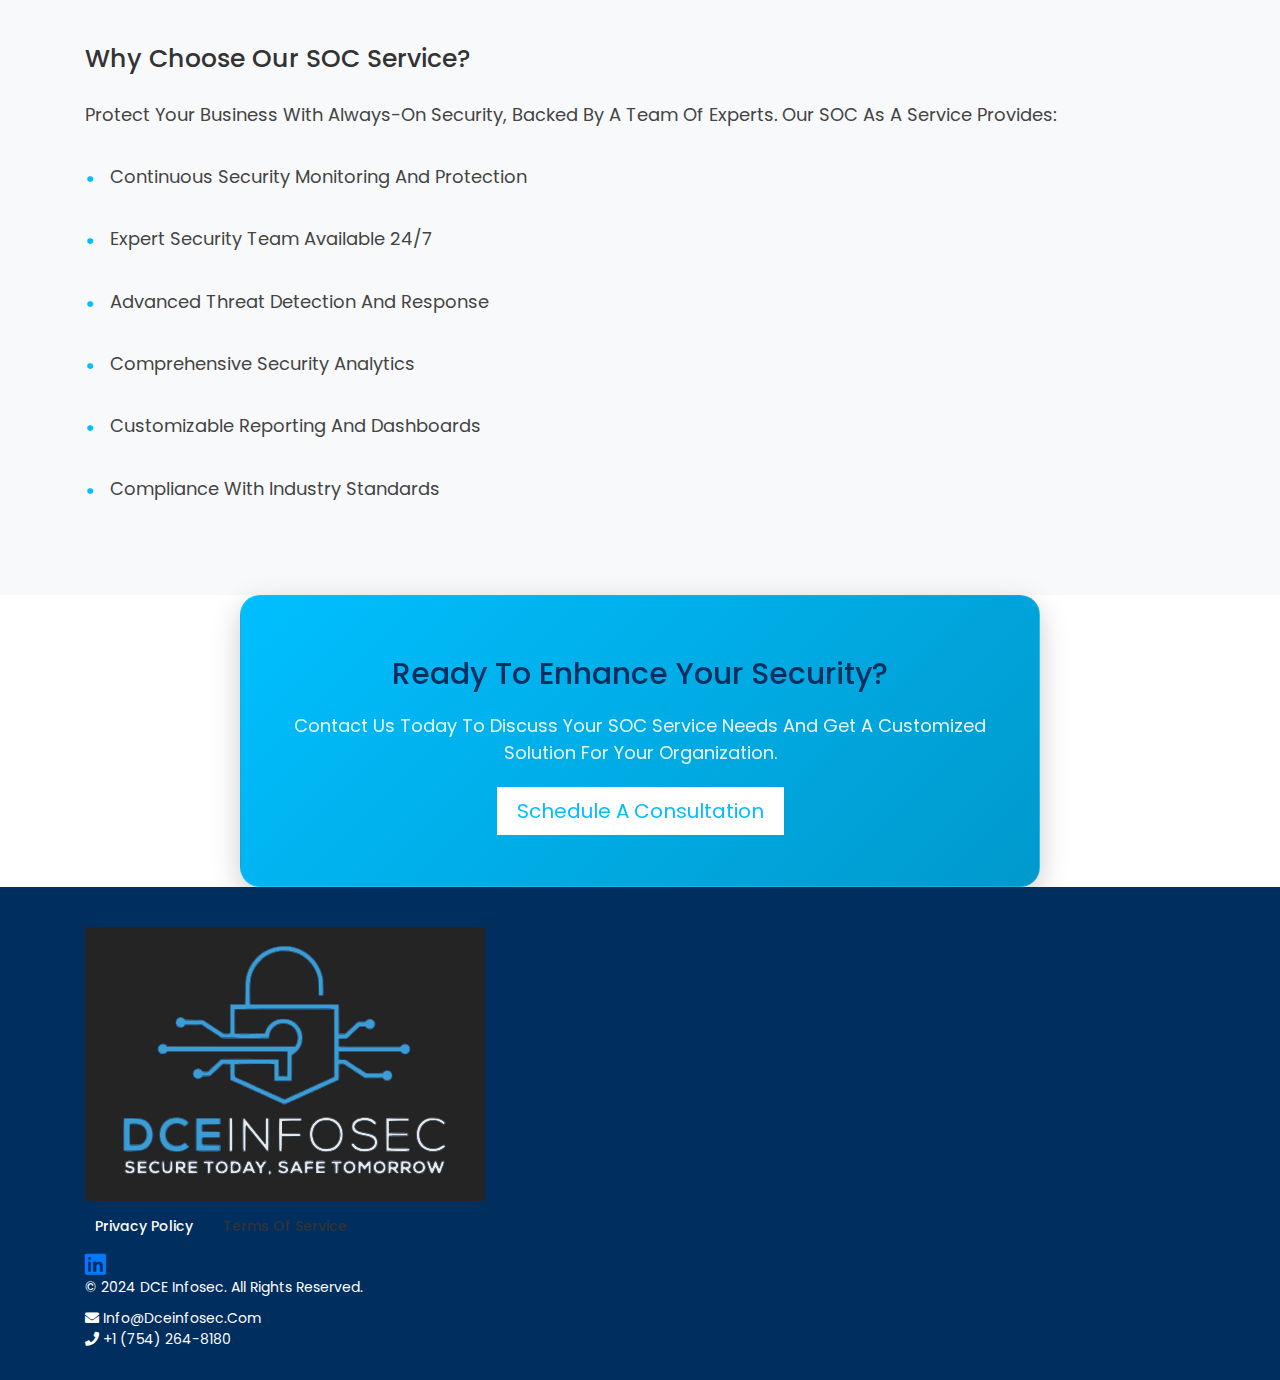
<file: soc.html>
<!DOCTYPE html>
<html lang="en">
<head>
    <meta charset="UTF-8">
    <meta http-equiv="X-UA-Compatible" content="IE=edge">
    <meta name="viewport" content="width=device-width, initial-scale=1.0">
    <meta name="description" content="SOC as a Service by DCE Infosec LLC offers 24/7 security monitoring, advanced threat detection, and rapid incident response. Protect your business with expert security operations.">
    <meta name="keywords" content="SOC as a Service, Security Operations Center, 24/7 Monitoring, Threat Detection, Incident Response">
    <title>SOC as a Service - DCE Infosec LLC</title>
    <link rel="stylesheet" href="./css/style.css">
    <link rel="icon" href="./images/logo.svg">
    <link rel="stylesheet" href="https://cdnjs.cloudflare.com/ajax/libs/font-awesome/5.15.3/css/all.min.css">
    <link rel="stylesheet" href="https://cdn.jsdelivr.net/npm/bootstrap@4.5.3/dist/css/bootstrap.min.css">
</head>
<body>
    <header class="header">
        <a href="index.html" class="logo"><img src="./images/logo.svg" alt="DCE Infosec"></a>
        <div class="fas fa-bars"></div>
        <nav class="navbar">
            <ul>
                <li><a href="index.html">Home</a></li>
                <li><a href="index.html#about">About</a></li>
                <li><a href="elk-siem.html">ELK Stack SIEM</a></li>
                <li><a href="opensearch-siem.html">OpenSearch SIEM</a></li>
                <li class="services-dropdown">
                    <a href="index.html#services">All Services</a>
                    <div class="dropdown-content">
                        <a href="soc.html">SOC Service</a>
                        <a href="government-services.html">Government Services</a>
                        <a href="detection-services.html">Detection & SIEM Engineering</a>
                        <a href="index.html#services">View All Services</a>
                    </div>
                </li>
                <li class="get-started"><a href="https://calendly.com/rajeev-dceinfosec" target="_blank" class="btn-primary">Schedule Demo</a></li>
                <li class="get-started"><a href="index.html#contact" class="btn-primary">Contact Us</a></li>
            </ul>
        </nav>
    </header>

    <!-- Hero Section -->
    <section class="service-hero">
        <div class="container">
            <div class="content">
                <h1>SOC as a Service</h1>
                <p class="lead">Real-Time Threat Protection, Expert Response</p>
                <div class="hero-stats">
                    <div class="stat-item">
                        <i class="fas fa-shield-alt"></i>
                        <span>24/7 Monitoring</span>
                    </div>
                    <div class="stat-item">
                        <i class="fas fa-bolt"></i>
                        <span>Expert Response</span>
                    </div>
                    <div class="stat-item">
                        <i class="fas fa-chart-line"></i>
                        <span>Advanced Analytics</span>
                    </div>
                </div>
            </div>
            <div class="comparison-grid">
                <div class="comparison-card featured">
                    <div class="card-header">
                        <h3>Managed SOC Services</h3>
                        <span class="subtitle">Comprehensive Security Operations</span>
                    </div>
                    <ul class="comparison-list">
                        <li><i class="fas fa-check"></i> 24/7 Monitoring & Alerting</li>
                        <li><i class="fas fa-check"></i> Real-Time Threat Detection</li>
                        <li><i class="fas fa-check"></i> Expert Incident Response</li>
                        <li><i class="fas fa-check"></i> Security Analytics & Reporting</li>
                        <li><i class="fas fa-check"></i> Vulnerability Management</li>
                        <li><i class="fas fa-check"></i> Compliance Monitoring</li>
                    </ul>
                </div>
            </div>
        </div>
    </section>

    <!-- Service Details Section -->
    <section class="service-details">
        <div class="container">
            <h2>Our SOC Services</h2>
            <p>Our Security Operations Center (SOC) as a Service delivers 24/7 monitoring, advanced threat detection, and rapid incident response. We help you stay secure, compliant, and operational—around the clock.</p>
            
            <h3>Key Capabilities</h3>
            <ul>
                <li>24/7 Monitoring & Alerting</li>
                <li>Real-Time Threat Detection</li>
                <li>Expert Incident Response</li>
                <li>Security Analytics & Reporting</li>
                <li>Vulnerability Management</li>
                <li>Compliance Monitoring</li>
                <li>Custom Dashboards & Reports</li>
            </ul>

            <h3>Why Choose Our SOC Service?</h3>
            <p>Protect your business with always-on security, backed by a team of experts. Our SOC as a Service provides:</p>
            <ul>
                <li>Continuous security monitoring and protection</li>
                <li>Expert security team available 24/7</li>
                <li>Advanced threat detection and response</li>
                <li>Comprehensive security analytics</li>
                <li>Customizable reporting and dashboards</li>
                <li>Compliance with industry standards</li>
            </ul>
        </div>
    </section>

    <!-- CTA Section -->
    <section class="cta-box">
        <div class="container">
            <h3>Ready to Enhance Your Security?</h3>
            <p>Contact us today to discuss your SOC service needs and get a customized solution for your organization.</p>
            <a href="index.html#contact" class="btn-primary" style="font-size: 2rem; padding: 1rem 2rem;">Schedule a Consultation</a>
        </div>
    </section>

    <style>
        .service-details {
            padding: 6rem 0;
            background: #f8f9fa;
        }
        .service-details h2 {
            color: #333;
            font-size: 3.5rem;
            margin-bottom: 2rem;
            text-align: center;
        }
        .service-details h3 {
            color: #333;
            font-size: 2.5rem;
            margin: 3rem 0 1.5rem;
        }
        .service-details p {
            font-size: 1.8rem;
            line-height: 1.8;
            color: #444;
            margin-bottom: 2rem;
        }
        .service-details ul {
            list-style: none;
            padding-left: 0;
        }
        .service-details ul li {
            font-size: 1.8rem;
            line-height: 1.8;
            color: #444;
            margin-bottom: 1rem;
            padding-left: 2.5rem;
            position: relative;
        }
        .service-details ul li:before {
            content: "•";
            color: #00bfff;
            position: absolute;
            left: 0;
            font-size: 2rem;
            font-weight: bold;
        }
        .cta-box {
            background: linear-gradient(135deg, #00bfff, #0099cc);
            color: white;
            padding: 6rem 0;
            text-align: center;
        }
        .cta-box h3 {
            font-size: 3rem;
            margin-bottom: 2rem;
        }
        .cta-box p {
            font-size: 1.8rem;
            margin-bottom: 3rem;
        }
        .cta-box .btn-primary {
            background: white;
            color: #00bfff;
            border: none;
            transition: all 0.3s ease;
        }
        .cta-box .btn-primary:hover {
            transform: translateY(-2px);
            box-shadow: 0 4px 12px rgba(0,0,0,0.15);
        }
    </style>

    <footer class="footer">
        <div class="container">
            <div class="footer-content">
                <div class="footer-logo">
                    <img src="./images/logo.svg" alt="DCE Infosec">
                </div>
                <div class="footer-right">
                    <div class="footer-links">
                        <a href="privacy.html" class="privacy-link" style="font-size: 1.4rem;">Privacy Policy</a>
                        <a href="terms.html" class="terms-link" style="font-size: 1.4rem;">Terms of Service</a>
                    </div>
                    <div class="footer-social">
                        <a href="https://www.linkedin.com/company/dce-infosecllc" target="_blank" class="social-link"><i class="fab fa-linkedin" style="font-size: 2.4rem;"></i></a>
                    </div>
                    <div class="footer-bottom">
                        <p style="font-size: 1.4rem;">&copy; 2024 DCE Infosec. All rights reserved.</p>
                        <p style="margin-top: 1rem; font-size: 1.4rem;">
                            <i class="fas fa-envelope"></i> info@dceinfosec.com<br>
                            <i class="fas fa-phone"></i> +1 (754) 264-8180
                        </p>
                    </div>
                </div>
            </div>
        </div>
    </footer>

    <script src="https://code.jquery.com/jquery-3.5.1.slim.min.js"></script>
    <script src="https://cdn.jsdelivr.net/npm/bootstrap@4.5.3/dist/js/bootstrap.bundle.min.js"></script>
    <script src="./js/main.js"></script>
</body>
</html>
</file>
<file: css/style.css>
@import url('https://fonts.googleapis.com/css2?family=Poppins:ital,wght@0,200;0,300;0,400;0,500;1,100;1,300;1,400;1,500&display=swap');

:root {
    --primary-color: #002e5f;
    --secondary-color: #00bfff;
    --accent-color: #ff4d4d;
    --text-dark: #333;
    --text-light: #fff;
    --background-light: #f8f9fa;
    --background-dark: #1a1a1a;
}

*{
    font-family: 'Poppins', sans-serif;
    margin: 0;
    padding: 0;
    box-sizing: border-box;
    text-transform: capitalize;
    transition: all .2s linear;
    text-decoration: none;
}

html{
    font-size: 62.5%;
}

body{
    overflow-x: hidden;
}

.heading, .clients .section-header h2, .section-head h1, .testimonials .section-header h2, .section-head-1 h4{
    margin: 2rem;
    padding-top: 6rem;
    display: inline-block;
    font-size: 3.5rem;
    color: #002e5f;
    position: relative;
    letter-spacing: .2rem;
}

.heading::before, .heading::after, .clients .section-header h2::before, .clients .section-header h2::after, .section-head h1::before, .section-head h1::after, .testimonials .section-header h2::before, .testimonials .section-header h2::after, .section-head-1 h4::before, .section-head-1 h4::after{
    content: '';
    position: absolute;
    height: 2.5rem;
    width: 2.5rem;
    border-top: .4rem solid #002e5f;
    border-left: .4rem solid #002e5f;
}

.faq .heading::before, .faq .heading::after{
    border-top: .4rem solid #00bfff;
    border-left: .4rem solid #00bfff;
}

.heading::before, .clients .section-header h2::before, .section-head h1::before, .testimonials .section-header h2::before, .section-head-1 h4::before{
    top: 5.8rem;
    left: -2rem;
}

.heading::after, .clients .section-header h2::after, .section-head h1::after, .testimonials .section-header h2::after, .section-head-1 h4::after{
    bottom: -.5rem;
    right: -2rem;
    transform: rotate(180deg);
}

.row .btn{
    outline: none;
    border: none;
    border-radius: 5rem;
    background: white;
    border-style: groove;
    border-color: #002e5f;
    font-size: 1.5rem;
    cursor: pointer;
    height: 3.5rem;
    width: 15rem;
    box-shadow: 0 .2rem .5rem rgba(0,0,0,.3);
}

.communicate .btn{
    outline: none;
    border: none;
    border-radius: 5rem;
    background: white;
    border-style: groove;
    border-color: #002e5f;
    font-size: 1.5rem;
    cursor: pointer;
    height: 3.5rem;
    width: 15rem;
    box-shadow: 0 .2rem .5rem rgba(0,0,0,.3);
}

.row .btn:hover{
    letter-spacing: .1rem;
    opacity: .9;
    color: white;
    background: #002e5f;
}

.communicate .btn:hover{
    letter-spacing: .1rem;
    opacity: .9;
    color: white;
    background: #00bfff;
}

/* Header Styles */
.header {
    position: fixed;
    top: 0;
    left: 0;
    width: 100%;
    padding: 0.5rem 2%;
    background: #fff;
    display: flex;
    justify-content: space-between;
    align-items: center;
    z-index: 100;
    box-shadow: 0 2px 10px rgba(0, 0, 0, 0.1);
}

.header .logo {
    position: relative;
    font-size: 1.8rem;
    color: #000000;
    text-decoration: none;
    font-weight: 600;
    background: transparent;
    padding: 0.3rem 0.5rem;
    border-radius: 5px;
}

.header .logo img {
    max-width: 180px;
    height: auto;
    transition: transform 0.3s ease;
}

.header .navbar ul {
    display: flex;
    align-items: center;
    justify-content: center;
    list-style: none;
    margin: 0;
    padding: 0;
}

.header .navbar ul li {
    margin-left: 2.5rem;
}

.header .navbar ul li a {
    font-size: 2.2rem;
    color: #000000;
    font-weight: 500;
    text-transform: capitalize;
    letter-spacing: 0.5px;
    transition: all 0.3s ease;
    position: relative;
    padding-bottom: 0.3rem;
}

.header .navbar ul li a:hover {
    color: #00bfff;
    transform: translateY(-2px);
}

.header .navbar ul li a::after {
    content: '';
    position: absolute;
    bottom: 0;
    left: 0;
    width: 0;
    height: 2px;
    background: #00bfff;
    transition: width 0.3s ease;
}

.header .navbar ul li a:hover::after {
    width: 100%;
}

.header .navbar ul li.get-started a {
    font-size: 1.8rem;
    padding: 0.8rem 1.5rem;
    border-radius: 30px;
    background: #00bfff;
    color: white;
    font-weight: 600;
    text-transform: uppercase;
    letter-spacing: 1px;
    transition: all 0.3s ease;
    box-shadow: 0 4px 15px rgba(0, 191, 255, 0.2);
}

.header .navbar ul li.get-started a:hover {
    background: #0099cc;
    transform: translateY(-2px);
    box-shadow: 0 6px 20px rgba(0, 191, 255, 0.3);
}

/* Dropdown Menu */
.services-dropdown {
    position: relative;
}

.dropdown-content {
    display: none;
    position: absolute;
    top: 100%;
    left: 0;
    background: #fff;
    min-width: 200px;
    box-shadow: 0 8px 16px rgba(0,0,0,0.1);
    border-radius: 4px;
    padding: 0.5rem 0;
    z-index: 1;
}

.services-dropdown:hover .dropdown-content {
    display: block;
}

.dropdown-content a {
    color: #333 !important;
    padding: 1rem 1.5rem;
    display: block;
    font-size: 1.4rem !important;
    transition: all 0.3s ease;
}

.dropdown-content a:hover {
    background: #f8f9fa;
    color: #00bfff !important;
}

/* Get Started Button */
.get-started .btn-primary {
    background: #00bfff;
    color: #fff;
    padding: 0.8rem 1.5rem;
    border-radius: 50px;
    transition: all 0.3s ease;
}

.get-started .btn-primary:hover {
    background: #fff;
    color: #00bfff;
    transform: translateY(-2px);
}

/* Mobile Menu */
.header .fa-bars {
    display: none;
    color: #333;
    font-size: 2.4rem;
    cursor: pointer;
    transition: all 0.3s ease;
}

@media (max-width: 991px) {
    .header .fa-bars {
        display: block;
    }
    
    .header .navbar {
        position: fixed;
        top: -100%;
        left: 0;
        width: 100%;
        background: #fff;
        padding: 2rem;
        transition: all 0.3s ease;
    }
    
    .header .navbar.active {
        top: 70px;
    }
    
    .header .navbar ul {
        flex-direction: column;
    }
    
    .header .navbar ul li {
        margin: 1rem 0;
    }
    
    .header .navbar ul li a {
        color: #000;
        font-size: 2.2rem;
    }
    
    .dropdown-content {
        position: static;
        display: none;
        box-shadow: none;
        padding-left: 2rem;
        background: transparent;
    }
    
    .services-dropdown:hover .dropdown-content {
        display: none;
    }
    
    .services-dropdown.active .dropdown-content {
        display: block;
    }

    .services-dropdown > a::after {
        content: '\f107';
        font-family: 'Font Awesome 5 Free';
        font-weight: 900;
        margin-left: 0.5rem;
        transition: transform 0.3s ease;
    }

    .services-dropdown.active > a::after {
        transform: rotate(180deg);
    }
    
    .get-started {
        margin-top: 1rem;
    }
    
    .get-started .btn-primary {
        width: 100%;
        text-align: center;
    }
}

.home{
    min-height: 100vh;
    width: 100vw;
    background-image: linear-gradient(rgba(0, 0, 0, 0.7), rgba(0, 46, 95, 0.8)), url(../images/img1.jpg);
    background-size: cover;
    background-position: center;
    background-attachment: fixed;
    display: flex;
    align-items: center;
    justify-content: center;
    flex-flow: column;
    text-align: center;
    padding: 0 1rem;
    position: relative;
    overflow: hidden !important;
    animation: backgroundTransition 20s infinite;
}

.home h1{
    color: #fff;
    font-size: 5.5rem;
    text-shadow: 0 0 10px rgba(0, 191, 255, 0.8),
                 0 0 20px rgba(0, 191, 255, 0.8),
                 0 0 30px rgba(0, 191, 255, 0.5);
    background: rgba(0, 0, 0, 0.7);
    padding: 1.5rem 3rem;
    border-radius: 15px;
    display: inline-block;
    margin-bottom: 2rem;
    border: 2px solid rgba(0, 191, 255, 0.3);
    animation: cyberpulse 3s ease-in-out infinite;
}

.home h2{
    color: #fff;
    font-size: 3rem;
    text-shadow: 0 0 10px rgba(0, 191, 255, 0.8),
                 0 0 20px rgba(0, 191, 255, 0.5);
    background: rgba(0, 0, 0, 0.7);
    padding: 1rem 2rem;
    border-radius: 10px;
    display: inline-block;
    border: 1px solid rgba(0, 191, 255, 0.2);
    animation: cyberpulse 3s ease-in-out infinite;
    animation-delay: 0.5s;
}

@keyframes cyberpulse {
    0% {
        box-shadow: 0 0 10px rgba(0, 191, 255, 0.3),
                    0 0 20px rgba(0, 191, 255, 0.3),
                    0 0 30px rgba(0, 191, 255, 0.3);
        border-color: rgba(0, 191, 255, 0.3);
    }
    50% {
        box-shadow: 0 0 20px rgba(0, 191, 255, 0.8),
                    0 0 30px rgba(0, 191, 255, 0.5),
                    0 0 40px rgba(0, 191, 255, 0.3);
        border-color: rgba(0, 191, 255, 0.8);
    }
    100% {
        box-shadow: 0 0 10px rgba(0, 191, 255, 0.3),
                    0 0 20px rgba(0, 191, 255, 0.3),
                    0 0 30px rgba(0, 191, 255, 0.3);
        border-color: rgba(0, 191, 255, 0.3);
    }
}

.home .wave{
    position: absolute;
    bottom: -.5rem;
    left: 0;
    height: 11rem;
    width: 100%;
    background: url(../images/wave.png);
    background-size: 100rem 11rem;
    animation: waves 8s linear infinite;
    background-repeat: repeat-x;
}

.home .wave2{
    animation-direction: reverse;
    animation-duration: 6s;
    opacity: .3;
}

.home .wave3{
    animation-duration: 4s;
    opacity: .5;
}

@keyframes waves{
    0%{
        background-position-x: 0;
    }
    100%{
        background-position-x: 100rem;
    }
}

.about{
    min-height: 55vh;
    width: 100vw;
    top: -3rem;
    text-align: center;
    position: relative;
    overflow: hidden;
    line-height: 10rem;
}

.about .row{
    line-height: 4rem;
    display: flex;
    align-items: center;
    justify-content: space-around;
    padding: 0 4rem;
}

.about .row .content{
    text-align: center;
}

.about .row .content h3{
    font-size: 3rem;
    color: black;
}

.about .row .content p{
    font-size: 2rem;
    color: #333;
    padding: 1rem 0;
}
.pt-5 .container .row .section-head p{
    font-size: 2rem;
    color: #333;
    padding: 1rem 0;
}
  .section-head{
    margin-bottom: 60px;
    text-align: center;
    margin-top: -8rem;
  }
  .section-head p{
    font-size: 20px;
    line-height: 28px;
    text-align: center;
  }
  .item{
    background:#fff;
    text-align: center;
    padding:30px 25px;
    box-shadow: 0 0 25px rgba(0,0,0,0.07);
    border-radius: 20px;
    margin-bottom: 30px;
    margin-top: -2rem;
    border:5px solid rgba(0,0,0,0.07);
    -webkit-transition:all 0.5s ease 0s;
    transition:all 0.5s ease 0s;
  }
  .item:hover{
    background:#c8d8e4;
    box-shadow: 0 8px 20px 0 rgba(0,0,0,0.2);
    -webkit-transition:all 0.5s ease 0s;
    transition:all 0.5s ease 0s;
  }
  .item:hover .item,
  .item:hover span.icon{
    background:#fff;
    border-radius: 10px;
    -webkit-transition:all 0.5s ease 0s;
    transition:all 0.5s ease 0s;
  }
  .item h6{
      font-size: 2rem;
  }
  .item:hover h6,
  .item:hover p{
    color:#2b6777;
    -webkit-transition:all 0.5s ease 0s;
    transition:all 0.5s ease 0s;
  }
  .item .icon{
    font-size:40px;
    margin-bottom: 25px;
    color:yellow;
    width:90px;
    height:90px;
    line-height: 96px;
    border-radius: 50px;
  }
  .item .feature_box_col_one{
    background:rgba(247,198,5,0.2);
    color:#52ab98;
  }
  .item .feature_box_col_two{
    background: rgba(255, 77, 28, 0.15);
    color:#52ab98;
  }
  .item .feature_box_col_three{
    background:rgba(0,147,38,0.15);
    color:#52ab98;
  }
  .item .feature_box_col_four{
    background:rgba(0,108,255,0.15);
    color:#52ab98;
  }
  .item .feature_box_col_five{
    background:rgba(146,39,255,0.15);
    color:#52ab98;
  }
  .item .feature_box_col_six{
    background:rgba(23,39,246,0.15);
    color:#52ab98;
  }
  .item p{
    font-size: 15px;
    line-height: 26px;
  }
  .item h6{
    margin-bottom: 20px;
    color:#2f2f2f;
  }   

.counters {
	background-image: url(../images/img2.jpg);
    background-size: cover;
    background-attachment: fixed;
    background-repeat: no-repeat;
	color: #fff;
	padding: 40px 20px;
}

.counters .container {
	display: grid;
	grid-template-columns: repeat(4, 1fr);
	grid-gap: 30px;
	text-align: center;
}

.counters i {
	color: #fff;
	margin-bottom: 5px;
}

.counters .counter {
	font-size: 45px;
	margin: 10px 0;
}

@media (max-width: 700px) {
	.counters .container {
		grid-template-columns: repeat(2, 1fr);
	}

	.counters .container > div:nth-of-type(1),
	.counters .container > div:nth-of-type(2) {
		border-bottom: 1px lightskyblue solid;
		padding-bottom: 20px;
	}
}

.section-head-1{
    margin-bottom: 60px;
    background-size: 200%;
    background-position: left;

  }
  .section-head-1 p{
    color:#333;
    font-size: 20px;
    line-height: 28px;
    text-align: center;
  }
  .item{
    background:#fff;
    text-align: center;
    padding:30px 25px;
    box-shadow: 0 0 25px rgba(0,0,0,0.07);
    border-radius: 20px;
    margin-bottom: 30px;
    border: 1px solid rgba(0,0,0,0.07);
    -webkit-transition:all 0.7s ease 0s;
    transition:all 0.7 ease 0s;
    
  }
  .item:hover{
    background-image: linear-gradient(to bottom right, #66ffcc 0%, #ffccff 100%);
    background-position: right;
    transition: background-position 3s;
    box-shadow: 0 1px 1px 0 rgba(0,0,0,0.2);
    -webkit-transition:all 0.5s ease 0s;
    transition:all 0.7s ease 0s;
  }
  .item:hover .item,
  .item:hover span.icon{
    background:#fff;
    border-radius: 10px;
    -webkit-transition:all 0.5s ease 0s;
    transition:all 0.5s ease 0s;
  }
  .item:hover h6,
  .item:hover p{
    color:#2b6777;
    -webkit-transition:all 0.5s ease 0s;
    transition:all 0.5s ease 0s;
  }
  .item .icon{
    font-size:40px;
    margin-bottom: 25px;
    color:yellow;
    width:90px;
    height:90px;
    line-height: 96px;
    border-radius: 50px;
  }
  .item .feature_box_col_one{
    background:rgba(247,198,5,0.2);
    color:#52ab98;
  }
  .item .feature_box_col_two{
    background: rgba(255, 77, 28, 0.15);
    color:#52ab98;
    
  }
  .item .feature_box_col_three{
    background:rgba(0,147,38,0.15);
    color:#52ab98;
  }
  .item .feature_box_col_four{
    background:rgba(0,108,255,0.15);
    color:#52ab98;
    
  }
  .item .feature_box_col_five{
    background:rgba(146,39,255,0.15);
    color:#52ab98;
  }
  .item .feature_box_col_six{
    background:rgba(23,39,246,0.15);
    color:#52ab98;
  }
  .item p{
    font-size: 15px;
    font-family: "Varela Round",Arial,"Helvetica Neue",Helvetica,sans-serif;
    line-height: 26px;
  }
  .item h6{
    margin-bottom: 20px;
    font-family: "Varela Round",Arial,"Helvetica Neue",Helvetica,sans-serif;
    color:#2f2f2f;
  }

.communicate{
    text-align: center;
    align-items: center;
    background-image: url(../images/img3.jpg);
    background-repeat: no-repeat;
    background-size: cover;
    background-attachment: fixed;
    color: #fff;
    min-height: 35vh;
    padding: 40px 20px;
}  

.communicate h3{
    margin-top: 3rem;
    font-size: 3rem;
}

.communicate p{
    font-size: 2rem;
}

.testimonials {
    position: relative;
    padding: 90px 0 60px 0;
    background: #f2f2f2;
}

.testimonials .testimonial-item {
    position: relative;
    margin: 0 15px 30px 15px;
    background: #ffffff;
}

.testimonials .testimonial-img {
    position: relative;
    background: #000000;
    overflow: hidden;
}

.testimonials .testimonial-text {
    position: relative;
    width: 100%;
    padding: 30px 15px;
    text-align: center;
    background: #ffffff;
}

.testimonials .testimonial-text h3 {
    font-size: 18px;
    font-weight: 700;
    margin-bottom: 10px;
}

.testimonials .testimonial-text h4 {
    font-size: 12px;
    font-weight: 300;
    text-transform: uppercase;
}

.testimonials .testimonial-text p {
    margin: 0;
    font-size: 16px;
    font-weight: 300;
}

.testimonials .owl-nav,
.testimonials .owl-dots {
    margin-top: 5px;
    text-align: center;
}

.testimonials .owl-dot {
    display: inline-block;
    margin: 0 5px;
    width: 12px;
    height: 12px;
    border-radius: 50%;
    background-color: #dddddd;
}

.testimonials .owl-dot.active {
    background-color: #4F84C4;
}

@media (max-width: 575px) {
    .testimonials .testimonial-text {
        padding: 25px;
    }
}

.clients {
    position: relative;
    padding: 90px 0;
    text-align: center;
    margin-top: -10rem;
    margin-bottom: -10rem;
}

.clients .section-header p {
    padding-bottom: 10px;
    margin-top: 2.5rem;
    text-align: center;
    font-size: 2rem;
    color: #333;
    padding: 1rem 0;
}

.clients img {
    max-width: 100%;
    opacity: 1;
    transition: 0.3s;
    padding: 15px 0;
}

.clients img:hover {
    opacity: .5;
}

.clients .owl-nav,
.clients .owl-dots {
    margin-top: 5px;
    text-align: center;
}

.clients .owl-dot {
    display: inline-block;
    margin: 0 5px;
    width: 12px;
    height: 12px;
    border-radius: 50%;
    background-color: #ddd;
}

.clients .owl-dot.active {
    background-color: #4F84C4;
}    

.team{
    min-width: 100vw;
    min-height: 95vh;
    text-align: center;
    background-color: #222;
}

.team .heading{
    color: #00bfff;
}

.team .heading::before, .team .heading::after{
    border-color: #00bfff;
}

.team .row{
    display: inline-block;
    flex-direction: row;
    align-items: center;
    justify-content: center;
}

.team .row .card{
    height: 35rem;
    width: 25rem;
    background-color: #fff;
    text-align: center;
    margin: 5rem 5rem;
    position: relative;
    overflow: hidden;
    -webkit-box-reflect: below 5px linear-gradient(transparent 70%, #0004);
    transition: 0.5s;
}

.team .row .card:hover{
    transform: translateY(-10px);
    cursor: pointer;
}


.team .row .card .image{
    margin: 1rem 0;
    padding-top: 4rem;
}

.team .row .card .image img{
    height: 13rem;
    width: 13rem;
    border-radius: 50%;
    border: .5rem solid #fff;
    box-shadow: 0 0 .5rem rgba(0,0,0,.3);
    object-fit: cover;
}

.team .row .card .info h3{
    font-size: 2rem;
    color: #333;
}

.team .row .card .info span{
    font-size: 1.8rem;
    color: #00bfff;
}

.team .row .card .info .icons a{
    margin-top: 4rem;
    padding-top: 0 1rem;
    font-size: 2rem;
    color: #333;
    align-items: center;
    justify-content: center;
    padding: 1rem;
}

.team .row .card .info .icons .fa-facebook-f:hover, .footer .icons .fa-facebook-f:hover{
    color: #4267B2;
    text-decoration: none;
}

.team .row .card .info .icons .fa-twitter:hover, .footer .icons .fa-twitter:hover{
    color: #1DA1F2;
    text-decoration: none;
}

.team .row .card .info .icons .fa-instagram:hover, .footer .icons .fa-instagram:hover{
    color: #C13584;
    text-decoration: none;
}

.team .row .card .info .icons .fa-linkedin:hover, .footer .icons .fa-linkedin:hover{
    color: #2867B2;
    text-decoration: none;
}

.team .row .card::before, .team .row .card::after{
    content: '';
    position: absolute;
    border-radius: 50%;
    height: 13.5rem;
    width: 13.5rem;
    z-index: -1;
}

.team .row .card::before{
    background: #00bfff;
    top: -3rem;
    right: -4rem;
}

.team .row .card::after{
    background: #ccc;
    bottom: -3rem;
    left: -4rem;
}

.contact{
    text-align: center;
    align-items: center;
}

.contact .heading{
    margin-bottom: 5rem;
}

.contact-in
		{
			width: 80%;
			height: auto;
			margin: auto auto 5rem auto;
			display: flex;
			flex-wrap: wrap;
			padding: 10px;
			border-radius: 10px;
			background: #fff;
			box-shadow: 0px 0px 10px 0px #666;
		}

		.contact-map
		{
			width: 100%;
			height: auto;
			flex: 50%;
		}
		.contact-map iframe
		{
			width: 100%;
			height: 100%;
		}
		.contact-form
		{
			width: 100%;
			height: auto;
			flex: 50%;
			text-align: left;
		}
		.contact-form-txt
		{
            margin-left: 2rem;
			width: 95%;
			height: 40px;
			color: #000;
			border: 1px solid #bcbcbc;
			border-radius: 50px;
			outline: none;
			margin-bottom: 20px;
			padding: 15px;
		}
        .contact-form-email
		{
            margin-left: 2rem;
			width: 95%;
			height: 40px;
			color: #000;
			border: 1px solid #bcbcbc;
			border-radius: 50px;
			outline: none;
			margin-bottom: 20px;
			padding: 15px;
		}
		.contact-form-txt::placeholder
		{
			color: #aaa;
            font-size: 1.5rem;
		}
        .contact-form-email::placeholder
		{
			color: #aaa;
            font-size: 1.5rem;
		}
		.contact-form-txtarea
		{
            margin-left: 2rem;
			width: 95%;
			height: 130px;
			color: #000;
			border: 1px solid #bcbcbc;
			border-radius: 10px;
			outline: none;
			margin-bottom: 20px;
			padding: 15px;
			font-family: 'Poppins', sans-serif;
		}
		.contact-form-txtarea::placeholder
		{
			color: #aaa;
            font-size: 1.5rem;
		}

		.contact-form-btn
		{
            margin-left: 2rem;
            outline: none;
            border: none;
            border-radius: 5rem;
            background: white;
            border-style: groove;
            border-color: #002e5f;
            font-size: 1.5rem;
            cursor: pointer;
            height: 3.5rem;
            width: 15rem;
            box-shadow: 0 .2rem .5rem rgba(0,0,0,.3);
		}
        .contact-form-btn:hover{
            letter-spacing: .1rem;
            opacity: .9;
            color: white;
            background: #002e5f;
        }
		.contact-form-phone
		{
            margin-left: 2rem;
			width: 95%;
			height: 40px;
			color: #000;
			border: 1px solid #bcbcbc;
			border-radius: 50px;
			outline: none;
			margin-bottom: 20px;
			padding: 15px;
		}
		.contact-form-phone::placeholder
		{
			color: #aaa;
            font-size: 1.5rem;
		}

        .footer {
            position: relative;
            padding: 0 0 30px 0;
            background: #333;
        }
        
        .footer .footer-top {
            background: #002e5f;
            padding: 60px 0 30px 0;
        }
        
        .footer .footer-top .footer-info,
        .footer .footer-top .footer-links,
        .footer .footer-top .footer-contact,
        .footer .footer-top .footer-newsletter {
            margin-bottom: 30px;
        }
        
        .footer .footer-top .social-links a {
            font-size: 18px;
            display: inline-block;
            background: #ffffff;
            color: #00bfff;
            line-height: 1;
            padding: 9px 0;
            margin-right: 4px;
            text-align: center;
            width: 36px;
            height: 36px;
            transition: 0.3s;
        }
        
        .footer .footer-top .social-links a:hover {
            background: #00bfff;
            color: #ffffff;
        }
        
        .footer .footer-top h4 {
            font-size: 16px;
            font-weight: 700;
            color: #ffffff;
            text-transform: uppercase;
            position: relative;
            padding-bottom: 12px;
            margin-bottom: 20px;
            letter-spacing: 1px;
        }
        
        .footer .footer-top h4::before {
            content: '';
            position: absolute;
            left: 0;
            bottom: 0;
            height: 0;
            width: 50px;
            border-bottom: 2px solid #ffffff;
        }
        
        .footer .footer-top .footer-links ul {
            list-style: none;
            padding: 0;
            margin: 0;
        }
        
        .footer .footer-top .footer-links ul i {
            padding-right: 8px;
            color: #ffffff;
            font-size: 16px;
        }
        
        .footer .footer-top .footer-links ul li {
            border-bottom: 1px solid #ffffff;
            padding: 7px 0;
        }
        
        .footer .footer-top .footer-links ul li:first-child {
            padding-top: 0;
        }
        
        .footer .footer-top .footer-links ul a {
            font-size: 1.8rem;
            color: #ffffff;
        }
        
        .footer .footer-top .footer-links ul a:hover {
            color: #00bfff;
        }
        
        .footer .footer-top .footer-contact p {
            color: #ffffff;
            line-height: 26px;
        }
        
        .footer .footer-top .footer-newsletter input[type="email"] {
            padding: 6px 8px;
            width: 60%;
            border: 1px solid #ffffff;
            background: transparent;
            color: #ffffff;
        }
        
        .footer .footer-top .footer-newsletter input[type="submit"] {
            border: 0;
            width: 40%;
            padding: 6px 0;
            text-align: center;
            color: black;
            border: 1px solid #ffffff;
            background: #ffffff;
            transition: 0.3s;
            cursor: pointer;
        }
        
        .footer .footer-top .footer-newsletter input[type="submit"]:hover {
            color: #ffffff;
            background: #00bfff;
            border: 1px solid #00bfff;
            letter-spacing: .2rem;
        }
        
        .footer .footer-top .footer-newsletter p {
            color: #ffffff;
            font-size: 14px;
        }
        
        .footer .credit,
        .footer .copyright {
            text-align: center;
            padding-top: 30px;
        }
        
        @media (min-width: 768px) {
            .footer .credit {
                text-align: right;
            }
            
            .footer .copyright {
                text-align: left;
            }
        }

        .back-to-top {
            position: fixed;
            display: none;
            background-color: #00bfff;
            color: #ffffff;
            width: 45px;
            height: 45px;
            text-align: center;
            line-height: 1;
            font-size: 44px;
            right: 15px;
            bottom: 15px;
            transition: background 0.3s;
            z-index: 9;
        }
        
        .back-to-top i {
            color: #ffffff;
        }

        .back-to-top i:hover {
            color: black;
        }

        .faq{
            min-height: 70vh;
            width: 100vw;
            text-align: center;
            padding: 0 2rem;
            background: url(../images/faq.jpg);
            background-repeat: no-repeat;
            background-size: cover;
        }
        
        .faq .row{
            display: flex;
            align-items: center;
            justify-content: center;
            padding: 0 2rem;
        }
        
        .faq .row .accordion-container{
            width: 50%;
            text-align: left;
        }

        .faq .row .accordion{
            margin-left: 1rem;
            margin-right: 2rem;
        }
        
        .faq .row .accordion-container .accordion .accordion-header{
            background-color: #00bfff;
            margin: 1rem 0;
            box-shadow: .1rem .1rem .3rem rgba(0,0,0,.3);
            cursor: pointer;
            margin-left: 1rem;
            margin-right: 2rem;
        }
        
        .faq .row .accordion-container .accordion .accordion-header span{
            display: inline-block;
            text-align: center;
            height: 4rem;
            width: 5rem;
            line-height: 4rem;
            font-size: 2rem;
            background: #333;
            color: #fff;
            clip-path: polygon(0% 0%,75% 0%,100% 50%,75% 100%,0% 100%); 
        }
        
        .faq .row .accordion-container .accordion .accordion-header h3{
            display: inline;
            color: #333;
            font-weight: 400;
            padding-left: .5rem;
            font-size: 1.5rem;
        }
        
        .faq .row .accordion-container .accordion .accordion-body{
            padding: 1rem;
            color: #444;
            box-shadow: .1rem .1rem .3rem rgba(0,0,0,.3);
            background-color: #fff;
            font-size: 1.3rem;
            display: none;
            margin-left: 1rem;
            margin-right: 2rem;
        }
        
@media (max-width: 1200px){
    .faq{
        min-height: 70vh;
    }
}        

@media (max-width: 1000px){
    html{
        font-size: 55%;
    }
    .header .logo img{
        max-width: 60px;
        margin-left: 0;
    }
    .header .fa-bars{
        display: block;
        font-size: 2.5rem;
        color: #000000;
        cursor: pointer;
    }

    .header .navbar{
        position: fixed;
        top: -120%;
        left: 0;
        height: auto;
        width: 100%;
        background-color: white;
        z-index: 1000;
        border-top: .1rem solid rgba(0,0,0,.3);
    }

    .header .navbar ul{
        height: 100%;
        width: 100%;
        flex-flow: column;
    }

    .header .navbar ul li{
        margin: 1rem 0;
    }

    .header .navbar ul li a{
        color: grey;
        font-size: 2.4rem;
    }

    .header .fa-times{
        transform: rotate(90deg);
    }

    .header .nav-toggle{
        top: 5.8rem;
    }

    .home h1{
        color: #fff;
        font-size: 4rem;
    }
    
    .home h2{
        color: #fff;
        font-size: 2rem;
    }

    .about{
        min-height: 38vh;
        width: 100vw;
        margin-top: -3rem;
        margin-bottom: -2rem;
        top: -2rem;
        text-align: center;
        position: relative;
        overflow: hidden;
        line-height: 6rem;
    }
    
    .about .row{
        line-height: 2rem;
        display: flex;
        align-items: center;
        justify-content: space-around;
        padding: 0 4rem;
    }
    
    .about .row .content{
        text-align: center;
    }
    
    .about .row .content h3{
        font-size: 2rem;
        color: var(--color);
    }
    
    .about .row .content p{
        font-size: 1.3rem;
        color: #333;
        padding: 1rem 0;
    } 

    .clients {
        position: relative;
        padding: 90px 0;
        text-align: center;
        margin-top: -15rem;
        margin-bottom: -8rem;
    }

    .clients .section-header p {
        padding-bottom: 10px;
        margin-top: 2.5rem;
        text-align: center;
        font-size: 2rem;
    }

    .team{
        min-height: auto;
    }

    .team .row{
        flex-direction: column;
    }

    .contact{
        text-align: center;
        align-items: center;
    }
    
    .contact .heading{
        margin-bottom: 3rem;
        margin-top: -2rem;
    }

    .contact-in
		{
			width: 80%;
			height: auto;
			margin: auto auto 5rem auto;
			display: flex;
			flex-wrap: wrap;
			padding: 10px;
			border-radius: 10px;
			background: #fff;
			box-shadow: 0px 0px 10px 0px #666;
		}

		.contact-map
		{
			width: 100%;
			height: auto;
			flex: 50%;
		}
		.contact-map iframe
		{
			width: 100%;
			height: 100%;
		}
		.contact-form
		{
			width: 100%;
			height: auto;
			flex: 50%;
			text-align: left;
		}
		.contact-form-txt
		{
			width: 90%;
			height: 20px;
			color: #000;
			border: 1px solid #bcbcbc;
			border-radius: 50px;
			outline: none;
			margin-bottom: 20px;
			padding: 15px;
		}
        .contact-form-email
		{
            margin-left: 2rem;
			width: 90%;
			height: 20px;
			color: #000;
			border: 1px solid #bcbcbc;
			border-radius: 50px;
			outline: none;
			margin-bottom: 20px;
			padding: 15px;
		}
		.contact-form-txt::placeholder
		{
			color: #aaa;
            font-size: 1.5rem;
		}
        .contact-form-email::placeholder
		{
			color: #aaa;
            font-size: 1.5rem;
		}
		.contact-form-txtarea
		{
            margin-left: 2rem;
			width: 90%;
			height: 110px;
			color: #000;
			border: 1px solid #bcbcbc;
			border-radius: 10px;
			outline: none;
			margin-bottom: 20px;
			padding: 15px;
			font-family: 'Poppins', sans-serif;
		}
		.contact-form-txtarea::placeholder
		{
			color: #aaa;
            font-size: 1.5rem;
		}

		.contact-form-btn
		{
            margin-left: 2rem;
            outline: none;
            border: none;
            border-radius: 5rem;
            background: white;
            border-style: groove;
            border-color: #002e5f;
            font-size: 1.5rem;
            cursor: pointer;
            height: 3.5rem;
            width: 12rem;
            box-shadow: 0 .2rem .5rem rgba(0,0,0,.3);
		}
        .contact-form-btn:hover{
            letter-spacing: .1rem;
            opacity: .9;
            color: white;
            background: #002e5f;
        }
		.contact-form-phone
		{
            margin-left: 2rem;
			width: 90%;
			height: 20px;
			color: #000;
			border: 1px solid #bcbcbc;
			border-radius: 50px;
			outline: none;
			margin-bottom: 20px;
			padding: 15px;
		}
		.contact-form-phone::placeholder
		{
			color: #aaa;
            font-size: 1.5rem;
		}

        .back-to-top {
            width: 30px;
            height: 30px;
            font-size: 30px;
        }

        .faq{
            padding: 0;
            min-height: 60vh;
        }
    
        .faq .row{
            padding: 0 1.5rem;
            flex-flow: column;
        }
    
        .faq .row .accordion-container{
            width: 100%;
        }
}

.capabilities .capability-card {
    background: #fff;
    padding: 2rem;
    border-radius: 8px;
    box-shadow: 0 4px 6px rgba(0,0,0,0.1);
    transition: transform 0.3s ease;
}

.capabilities .capability-card:hover {
    transform: translateY(-5px);
}

.capabilities .capability-card h3 {
    color: var(--primary-color);
    font-size: 2rem;
    margin-bottom: 1.5rem;
}

.capabilities .capability-card ul {
    list-style: none;
    padding: 0;
}

.capabilities .capability-card ul li {
    margin: 1rem 0;
    font-size: 1.4rem;
    color: var(--text-dark);
    position: relative;
    padding-left: 2rem;
}

.capabilities .capability-card ul li:before {
    content: '→';
    position: absolute;
    left: 0;
    color: var(--secondary-color);
}

.contact-form {
    background: #fff;
    padding: 3rem;
    border-radius: 8px;
    box-shadow: 0 4px 6px rgba(0,0,0,0.1);
}

.contact-form input,
.contact-form textarea {
    border: 1px solid #ddd;
    border-radius: 4px;
}

.contact-form-btn {
    background: var(--primary-color);
    color: var(--text-light);
    transition: background-color 0.3s ease;
}

.contact-form-btn:hover {
    background: var(--secondary-color);
}

.footer {
    background: var(--primary-color);
    color: var(--text-light);
    padding: 4rem 0 2rem;
}

.footer-info h3 {
    color: var(--text-light);
    font-size: 2.4rem;
    margin-bottom: 2rem;
}

.footer-info p {
    font-size: 1.4rem;
    line-height: 1.8;
}

/* Logo Styles */
.logo img {
    max-width: 150px;
    height: auto;
    transition: transform 0.3s ease;
}

.logo img:hover {
    transform: scale(1.05);
}

/* Hero Section Styles */
.terms-hero, .privacy-hero, .services-hero, .about-hero {
    background: linear-gradient(135deg, var(--primary-color) 0%, #1a237e 100%);
    background-size: cover;
    background-position: center;
    padding: 100px 0;
    color: #fff;
    text-align: center;
    position: relative;
    overflow: hidden;
    background-attachment: fixed;
    animation: backgroundTransition 20s infinite;
}

.terms-hero::before, .privacy-hero::before, .services-hero::before, .about-hero::before {
    content: '';
    position: absolute;
    top: 0;
    left: 0;
    right: 0;
    bottom: 0;
    background: radial-gradient(circle at 50% 50%, rgba(0, 191, 255, 0.1) 0%, rgba(0, 46, 95, 0.2) 100%);
    z-index: 1;
    animation: pulse 8s ease-in-out infinite;
}

@keyframes pulse {
    0% {
        opacity: 0.5;
    }
    50% {
        opacity: 0.8;
    }
    100% {
        opacity: 0.5;
    }
}

.privacy-hero {
    background: linear-gradient(135deg, var(--primary-color) 0%, #1a237e 100%);
    background-size: cover;
    background-position: center;
    padding: 120px 0;
    color: #fff;
    text-align: center;
    position: relative;
    margin-top: 70px;
    overflow: hidden;
    background-attachment: fixed;
    animation: backgroundTransition 20s infinite;
}

.privacy-hero::after {
    content: '';
    position: absolute;
    top: 0;
    left: 0;
    right: 0;
    bottom: 0;
    background: linear-gradient(45deg, rgba(0, 191, 255, 0.15) 0%, rgba(0, 46, 95, 0.15) 100%);
    z-index: 1;
    animation: gradientMove 15s ease infinite;
}

@keyframes gradientMove {
    0% {
        background-position: 0% 50%;
    }
    50% {
        background-position: 100% 50%;
    }
    100% {
        background-position: 0% 50%;
    }
}

/* Service Hero Styles */
.service-hero {
    min-height: 100vh;
    width: 100%;
    background: linear-gradient(rgba(0, 0, 0, 0.85), rgba(0, 0, 0, 0.85)), url(../images/img1.jpg);
    background-size: cover;
    background-position: center;
    background-attachment: fixed;
    display: flex;
    align-items: center;
    justify-content: center;
    text-align: left;
    color: white;
    position: relative;
    overflow: hidden;
    padding: 2rem 0;
}

.service-hero .container {
    max-width: 1400px;
    margin: 0 auto;
    padding: 0 2rem;
    display: grid;
    grid-template-columns: 1fr 1fr;
    gap: 4rem;
    align-items: center;
}

.service-hero .content {
    padding-right: 2rem;
}

.service-hero h1 {
    font-size: 3.5rem;
    margin-bottom: 1.5rem;
    text-shadow: 2px 2px 4px rgba(0,0,0,0.8), 0 0 10px rgba(0,0,0,0.5);
    animation: fadeInUp 1s ease-out;
    font-weight: 700;
    color: #fff;
    line-height: 1.2;
}

.service-hero .lead {
    font-size: 1.8rem;
    margin-bottom: 2.5rem;
    text-shadow: 2px 2px 4px rgba(0,0,0,0.8), 0 0 10px rgba(0,0,0,0.5);
    animation: fadeInUp 1s ease-out 0.2s;
    opacity: 0;
    animation-fill-mode: forwards;
    font-weight: 500;
    color: #fff;
    line-height: 1.4;
}

.service-hero .hero-stats {
    display: flex;
    flex-direction: column;
    gap: 1.5rem;
    margin-top: 2rem;
    animation: fadeInUp 1s ease-out 0.4s;
    opacity: 0;
    animation-fill-mode: forwards;
}

.service-hero .stat-item {
    display: flex;
    align-items: center;
    gap: 1rem;
    padding: 1rem;
    background: rgba(0, 0, 0, 0.5);
    border-radius: 10px;
    transition: transform 0.3s ease;
    border: 1px solid rgba(255, 255, 255, 0.1);
}

.service-hero .stat-item:hover {
    transform: translateX(10px);
}

.service-hero .stat-item i {
    font-size: 2rem;
    color: #00bfff;
    text-shadow: 0 0 10px rgba(0, 191, 255, 0.5);
}

.service-hero .stat-item span {
    font-size: 1.2rem;
    font-weight: 500;
    color: #fff;
    text-shadow: 1px 1px 2px rgba(0,0,0,0.8);
}

.service-hero .comparison-grid {
    display: flex;
    flex-direction: column;
    gap: 2rem;
    animation: fadeInUp 1s ease-out 0.6s;
    opacity: 0;
    animation-fill-mode: forwards;
}

.service-hero .comparison-card {
    background: rgba(0, 0, 0, 0.6);
    border-radius: 15px;
    padding: 2.5rem;
    transition: all 0.3s ease;
    border: 1px solid rgba(255, 255, 255, 0.1);
}

.service-hero .comparison-card:hover {
    transform: translateY(-5px);
    box-shadow: 0 10px 20px rgba(0, 0, 0, 0.2);
}

.service-hero .comparison-card.featured {
    border: 2px solid #00bfff;
}

.service-hero .comparison-card .card-header {
    margin-bottom: 2rem;
}

.service-hero .comparison-card .card-header h3 {
    font-size: 2.2rem;
    color: #fff;
    margin-bottom: 0.5rem;
    font-weight: 600;
}

.service-hero .comparison-card .card-header .subtitle {
    font-size: 1.2rem;
    color: #00bfff;
    opacity: 0.9;
}

.service-hero .comparison-list {
    list-style: none;
    padding: 0;
    margin: 0;
}

.service-hero .comparison-list li {
    font-size: 1.3rem;
    color: #fff;
    margin-bottom: 1.2rem;
    display: flex;
    align-items: center;
    line-height: 1.5;
}

.service-hero .comparison-list li i {
    margin-right: 1rem;
    font-size: 1.4rem;
}

.service-hero .comparison-list li i.fa-check {
    color: #00ff00;
}

.service-hero .comparison-list li i.fa-times {
    color: #ff4444;
}

@media (max-width: 1200px) {
    .service-hero .container {
        grid-template-columns: 1fr;
        gap: 3rem;
    }
    
    .service-hero .content {
        padding-right: 0;
    }
    
    .service-hero h1 {
        font-size: 3rem;
    }
    
    .service-hero .lead {
        font-size: 1.6rem;
    }
}

@media (max-width: 768px) {
    .service-hero {
        padding-top: 8rem;
    }
    .service-hero .container {
        padding-top: 2rem;
    }
    .service-hero h1 {
        font-size: 2.5rem;
        margin-top: 2rem;
    }
    .service-hero .lead {
        font-size: 1.4rem;
        margin-top: 1rem;
    }
    .service-hero .hero-stats {
        flex-direction: column;
    }
    .service-hero .comparison-card {
        padding: 1.5rem;
    }
    .service-hero .comparison-card .card-header h3 {
        font-size: 1.5rem;
    }
    .opensearch-stack, .elk-stack {
        margin-top: 8rem;
    }
    .opensearch-stack h3, .elk-stack h3 {
        margin-top: 2rem;
    }
}

.features-grid {
    display: grid;
    grid-template-columns: repeat(auto-fit, minmax(250px, 1fr));
    gap: 2rem;
    margin: 3rem 0;
}

.feature-card {
    background: #fff;
    padding: 2.5rem;
    border-radius: 15px;
    box-shadow: 0 5px 20px rgba(0, 0, 0, 0.1);
    transition: all 0.3s ease;
    text-align: center;
    position: relative;
    overflow: hidden;
}

.feature-card::before {
    content: '';
    position: absolute;
    top: 0;
    left: 0;
    width: 100%;
    height: 4px;
    background: linear-gradient(90deg, #00bfff, #002e5f);
    transform: scaleX(0);
    transform-origin: left;
    transition: transform 0.3s ease;
}

.feature-card:hover {
    transform: translateY(-10px);
    box-shadow: 0 15px 30px rgba(0, 0, 0, 0.2);
}

.feature-card:hover::before {
    transform: scaleX(1);
}

.feature-card i {
    font-size: 3rem;
    color: #00bfff;
    margin-bottom: 1.5rem;
    transition: transform 0.3s ease;
}

.feature-card:hover i {
    transform: scale(1.2);
}

.feature-card h3 {
    font-size: 2.2rem;
    color: #002e5f;
    margin-bottom: 1rem;
    font-weight: 600;
}

.feature-card p {
    color: #666;
    line-height: 1.6;
    font-size: 1.4rem;
}

.service-details h2 {
    font-size: 3.5rem;
    color: #002e5f;
    margin-bottom: 2rem;
    position: relative;
    padding-bottom: 1rem;
}

.service-details h2::after {
    content: '';
    position: absolute;
    bottom: 0;
    left: 0;
    width: 80px;
    height: 4px;
    background: linear-gradient(90deg, #00bfff, #002e5f);
    border-radius: 2px;
}

.service-details p {
    font-size: 1.4rem;
    line-height: 1.8;
    color: #444;
    margin-bottom: 2rem;
}

.service-details ul {
    list-style: none;
    padding: 0;
    margin: 2rem 0;
}

.service-details ul li {
    padding: 1rem 0;
    padding-left: 2.5rem;
    position: relative;
    font-size: 1.3rem;
    color: #444;
    transition: transform 0.3s ease;
}

.service-details ul li:hover {
    transform: translateX(10px);
}

.service-details ul li::before {
    content: '→';
    position: absolute;
    left: 0;
    color: #00bfff;
    font-weight: bold;
}

.cta-box {
    background: linear-gradient(135deg, #002e5f 0%, #001a3a 100%);
    padding: 3rem;
    border-radius: 15px;
    color: #fff;
    text-align: center;
    box-shadow: 0 10px 30px rgba(0, 0, 0, 0.2);
    position: sticky;
    top: 2rem;
    transition: transform 0.3s ease;
}

.cta-box:hover {
    transform: translateY(-5px);
}

.cta-box h3 {
    font-size: 2.4rem;
    margin-bottom: 1.5rem;
    color: #fff;
}

.cta-box p {
    font-size: 1.3rem;
    margin-bottom: 2rem;
    opacity: 0.9;
}

.cta-box .btn {
    background: #00bfff;
    color: #fff;
    padding: 1.2rem 2.5rem;
    border-radius: 50px;
    font-weight: 600;
    transition: all 0.3s ease;
    border: 2px solid #00bfff;
}

.cta-box .btn:hover {
    background: transparent;
    color: #00bfff;
    transform: translateY(-3px);
    box-shadow: 0 5px 15px rgba(0, 191, 255, 0.3);
}

@keyframes cyberpulse {
    0% {
        opacity: 0.5;
        transform: scale(1);
    }
    50% {
        opacity: 0.8;
        transform: scale(1.1);
    }
    100% {
        opacity: 0.5;
        transform: scale(1);
    }
}

@keyframes fadeInUp {
    from {
        opacity: 0;
        transform: translateY(20px);
    }
    to {
        opacity: 1;
        transform: translateY(0);
    }
}

.terms-hero .container, .privacy-hero .container, .services-hero .container, .about-hero .container {
    position: relative;
    z-index: 2;
}

.terms-hero h1, .privacy-hero h1, .services-hero h1, .about-hero h1 {
    font-size: 3rem;
    margin-bottom: 1rem;
    font-weight: 700;
}

.terms-hero .lead, .privacy-hero .lead, .services-hero .lead, .about-hero .lead {
    font-size: 1.5rem;
    opacity: 0.9;
}

/* Content Section Styles */
.terms-content, .privacy-content, .services-details, .about-content {
    padding: 80px 0;
    background-color: #fff;
}

.terms-content h2, .privacy-content h2, .services-details h2, .about-content h2 {
    color: #333;
    margin-bottom: 1.5rem;
    font-weight: 600;
    font-size: 2.8rem;  /* Increased from default */
}

.terms-content h3, .privacy-content h3, .services-details h3, .about-content h3 {
    color: #444;
    margin: 1.5rem 0 1rem;
    font-weight: 500;
    font-size: 2.2rem;  /* Increased from default */
}

.terms-content p, .privacy-content p, .services-details p, .about-content p {
    color: #666;
    line-height: 1.8;
    margin-bottom: 1.5rem;
    font-size: 1.8rem;  /* Increased from default */
}

.terms-content ul, .privacy-content ul, .services-details ul, .about-content ul {
    color: #666;
    line-height: 1.8;
    margin-bottom: 1.5rem;
    padding-left: 1.5rem;
}

.terms-content li, .privacy-content li, .services-details li, .about-content li {
    margin-bottom: 0.5rem;
    font-size: 1.8rem;  /* Increased from default */
}

/* Service Card Styles */
.service-card {
    background: #fff;
    padding: 30px;
    border-radius: 10px;
    box-shadow: 0 5px 15px rgba(0, 0, 0, 0.1);
    transition: all 0.3s ease;
    height: 100%;
}

.service-card:hover {
    transform: translateY(-5px);
    box-shadow: 0 8px 25px rgba(0, 0, 0, 0.15);
}

.service-card i {
    font-size: 2.5rem;
    color: #007bff;
    margin-bottom: 1.5rem;
}

.service-card h3 {
    color: #333;
    margin-bottom: 1rem;
}

/* Value Card Styles */
.value-card {
    background: #fff;
    padding: 25px;
    border-radius: 8px;
    box-shadow: 0 3px 10px rgba(0, 0, 0, 0.1);
    text-align: center;
    margin-bottom: 30px;
    transition: all 0.3s ease;
}

.value-card:hover {
    transform: translateY(-5px);
    box-shadow: 0 5px 15px rgba(0, 0, 0, 0.2);
}

.value-card i {
    font-size: 2rem;
    color: #007bff;
    margin-bottom: 1rem;
}

/* Footer Links Styles */
.footer-links {
    display: flex;
    gap: 2rem;
    margin: 1.5rem 0;
}

.footer-links a {
    color: #333;
    text-decoration: none;
    font-size: 1.8rem;
    transition: color 0.3s ease;
    font-weight: 500;
}

.footer-links a:hover {
    color: #00bfff;
}

/* Responsive Styles */
@media (max-width: 768px) {
    .terms-hero h1, .privacy-hero h1, .services-hero h1, .about-hero h1 {
        font-size: 2.5rem;
    }
    
    .terms-hero .lead, .privacy-hero .lead, .services-hero .lead, .about-hero .lead {
        font-size: 1.2rem;
    }
    
    .service-card, .value-card {
        margin-bottom: 30px;
    }
}

.about-hero {
    background-image: url('../images/pexels-vinicius-wiesehofer-1130624.jpg');
    background-size: cover;
    background-position: center;
    padding: 100px 0;
    color: #fff;
    text-align: center;
    position: relative;
    overflow: hidden;
    background-attachment: fixed;
    animation: backgroundTransition 20s infinite;
}

.about-hero::before {
    content: '';
    position: absolute;
    top: 0;
    left: 0;
    right: 0;
    bottom: 0;
    background: rgba(0, 0, 0, 0.6);
    z-index: 1;
}

.about-hero .container {
    position: relative;
    z-index: 2;
}

.about-hero h1 {
    font-size: 3rem;
    margin-bottom: 1rem;
    font-weight: 700;
}

.about-hero .lead {
    font-size: 1.5rem;
    opacity: 0.9;
}

.about-content {
    padding: 80px 0;
    background: #fff;
}

.about-content h2 {
    color: #000;
    font-size: 2.4rem;
    margin-bottom: 2rem;
}

.about-content h3 {
    color: #000;
    font-size: 2rem;
    margin: 2rem 0 1.5rem;
}

.about-content p, .about-content li {
    color: #000;
    font-size: 1.6rem;
    line-height: 1.8;
    margin-bottom: 1.5rem;
}

.about-content ul {
    padding-left: 2rem;
}

.about-content .contact-info {
    font-size: 1.8rem;
    color: #333;
}

.about-content .contact-info i {
    color: var(--secondary-color);
    margin-right: 1rem;
    font-size: 2rem;
}

/* OpenSearch Stack Styles */
.opensearch-stack {
    margin: 40px 0;
    padding: 30px;
    background: #fff;
    border-radius: 15px;
    box-shadow: 0 5px 20px rgba(0,0,0,0.05);
}

.stack-component {
    margin-bottom: 30px;
    padding: 20px;
    border-radius: 10px;
    background: #f8f9fa;
    transition: transform 0.3s ease;
}

.stack-component:hover {
    transform: translateY(-5px);
    box-shadow: 0 5px 15px rgba(0,0,0,0.1);
}

.stack-component h4 {
    color: var(--primary-color);
    font-size: 1.8rem;
    margin-bottom: 15px;
    display: flex;
    align-items: center;
}

.stack-component h4 i {
    margin-right: 10px;
    color: var(--secondary-color);
}

.stack-component ul {
    list-style: none;
    padding-left: 20px;
}

.stack-component ul li {
    margin: 10px 0;
    font-size: 1.4rem;
    color: var(--text-dark);
    position: relative;
}

.stack-component ul li:before {
    content: '→';
    position: absolute;
    left: -20px;
    color: var(--secondary-color);
}

/* Security Features Styles */
.security-features {
    margin: 40px 0;
}

.feature-list {
    display: grid;
    grid-template-columns: repeat(auto-fit, minmax(250px, 1fr));
    gap: 20px;
    margin-top: 20px;
}

.feature-item {
    background: #fff;
    padding: 20px;
    border-radius: 10px;
    box-shadow: 0 3px 10px rgba(0,0,0,0.1);
    transition: transform 0.3s ease;
}

.feature-item:hover {
    transform: translateY(-5px);
}

.feature-item h4 {
    color: var(--primary-color);
    font-size: 1.6rem;
    margin-bottom: 10px;
    display: flex;
    align-items: center;
}

.feature-item h4 i {
    margin-right: 10px;
    color: var(--secondary-color);
}

.feature-item p {
    font-size: 1.4rem;
    color: var(--text-dark);
    margin: 0;
}

/* Benefits List Styles */
.benefits-list {
    list-style: none;
    padding: 0;
    margin: 20px 0;
}

.benefits-list li {
    padding: 10px 0;
    font-size: 1.4rem;
    color: var(--text-dark);
    border-bottom: 1px solid rgba(0,0,0,0.1);
}

.benefits-list li:last-child {
    border-bottom: none;
}

/* Pricing Info Styles */
.pricing-info {
    margin: 20px 0;
    padding: 20px;
    background: rgba(255,255,255,0.1);
    border-radius: 10px;
}

.pricing-info h4 {
    color: #fff;
    font-size: 1.6rem;
    margin-bottom: 15px;
}

.pricing-info ul {
    list-style: none;
    padding: 0;
}

.pricing-info ul li {
    color: #fff;
    margin: 10px 0;
    font-size: 1.4rem;
    display: flex;
    align-items: center;
}

.pricing-info ul li i {
    margin-right: 10px;
    color: #2ecc71;
}

@media (max-width: 768px) {
    .stack-component {
        margin-bottom: 20px;
    }
    
    .feature-list {
        grid-template-columns: 1fr;
    }
    
    .benefits-list li {
        font-size: 1.3rem;
    }
}

/* Demo Section Styles */
.demo-section {
    background: linear-gradient(135deg, #1a1a2e 0%, #16213e 100%);
    padding: 80px 0;
    color: #fff;
}

.demo-content {
    text-align: center;
    max-width: 800px;
    margin: 0 auto;
}

.demo-content h2 {
    font-size: 3.2rem;
    line-height: 1.1;
    letter-spacing: -0.4px;
    margin-bottom: 1rem;
}

.demo-content p {
    font-size: 1.6rem;
    line-height: 1.2;
    letter-spacing: -0.2px;
    margin-bottom: 2rem;
}

.demo-features {
    display: grid;
    grid-template-columns: repeat(auto-fit, minmax(250px, 1fr));
    gap: 1.5rem;
    margin-bottom: 3rem;
}

.demo-feature {
    background: rgba(255, 255, 255, 0.05);
    padding: 1.5rem;
    border-radius: 15px;
    transition: transform 0.3s ease, box-shadow 0.3s ease;
}

.demo-feature:hover {
    transform: translateY(-5px);
    box-shadow: 0 10px 20px rgba(0, 0, 0, 0.2);
    background: rgba(255, 255, 255, 0.1);
}

.demo-feature i {
    font-size: 2.5rem;
    color: #00bfff;
    margin-bottom: 1rem;
}

.demo-feature h4 {
    font-size: 1.8rem;
    line-height: 1.1;
    letter-spacing: -0.3px;
    margin-bottom: 0.5rem;
}

.demo-feature p {
    font-size: 1.4rem;
    line-height: 1.2;
    letter-spacing: -0.1px;
}

.demo-cta .btn {
    background: #00bfff;
    color: #fff;
    padding: 1rem 2.5rem;
    font-size: 1.1rem;
    border-radius: 30px;
    transition: all 0.3s ease;
    border: 2px solid #00bfff;
}

.demo-cta .btn:hover {
    background: transparent;
    color: #00bfff;
    transform: translateY(-3px);
    box-shadow: 0 5px 15px rgba(0, 191, 255, 0.3);
}

/* Enhance existing styles */
.comparison-card {
    background: rgba(255, 255, 255, 0.05);
    border-radius: 15px;
    padding: 2rem;
    transition: transform 0.3s ease, box-shadow 0.3s ease;
}

.comparison-card:hover {
    transform: translateY(-5px);
    box-shadow: 0 10px 20px rgba(0, 0, 0, 0.2);
}

.comparison-card.featured {
    background: rgba(0, 191, 255, 0.1);
    border: 1px solid rgba(0, 191, 255, 0.3);
}

.feature-card {
    background: rgba(255, 255, 255, 0.05);
    padding: 1.5rem;
    border-radius: 15px;
    transition: transform 0.3s ease, box-shadow 0.3s ease;
}

.feature-card:hover {
    transform: translateY(-5px);
    box-shadow: 0 10px 20px rgba(0, 0, 0, 0.2);
    background: rgba(255, 255, 255, 0.1);
}

.benefit-item {
    background: rgba(255, 255, 255, 0.05);
    padding: 1.5rem;
    border-radius: 15px;
    transition: transform 0.3s ease, box-shadow 0.3s ease;
}

.benefit-item:hover {
    transform: translateY(-5px);
    box-shadow: 0 10px 20px rgba(0, 0, 0, 0.2);
    background: rgba(255, 255, 255, 0.1);
}

.cta-box {
    background: rgba(255, 255, 255, 0.08);
    padding: 4rem;  /* Increased padding */
    border-radius: 20px;
    position: sticky;
    top: 2rem;
    border: 1px solid rgba(255, 255, 255, 0.1);
    box-shadow: 0 10px 30px rgba(0, 0, 0, 0.2);
    max-width: 800px;  /* Increased max-width */
    margin: 0 auto;
    width: 90%;  /* Added width for better responsiveness */
}

.cta-box h3 {
    font-size: 3rem;
    color: #002e5f;
    margin-bottom: 2rem;
    text-align: center;
    text-shadow: none;
}

.savings-calculator {
    margin-bottom: 3rem;
    padding: 3rem;  /* Increased padding */
    background: rgba(255, 255, 255, 0.95);  /* Made background more opaque */
    border-radius: 15px;
    width: 100%;  /* Added full width */
}

.savings-calculator h4 {
    font-size: 2.4rem;
    color: #002e5f;
    margin-bottom: 2.5rem;
    text-align: center;
    text-shadow: none;
    font-weight: 600;
    letter-spacing: 0.5px;
    position: relative;
    padding-bottom: 1rem;
}

.savings-calculator h4::after {
    content: '';
    position: absolute;
    bottom: 0;
    left: 50%;
    transform: translateX(-50%);
    width: 80px;
    height: 3px;
    background: #00bfff;
    border-radius: 3px;
}

.savings-tiers .tier {
    background: rgba(255, 255, 255, 0.95);
    padding: 2.5rem;  /* Increased padding */
    border-radius: 12px;
    margin-bottom: 2rem;  /* Increased margin */
    transition: transform 0.3s ease, background 0.3s ease;
    border: 1px solid rgba(0, 0, 0, 0.1);
    width: 100%;  /* Added full width */
}

.savings-tiers .tier:hover {
    transform: translateX(10px);
    background: #fff;
    box-shadow: 0 5px 15px rgba(0, 0, 0, 0.1);
}

.savings-tiers .tier .amount {
    font-size: 2.8rem;
    font-weight: 700;
    color: #00bfff;
    margin: 1rem 0;
    text-shadow: none;
}

.savings-tiers .tier .size {
    font-size: 1.8rem;
    color: #333;
    opacity: 1;
}

.savings-tiers .tier .volume {
    font-size: 1.6rem;
    color: #666;
    opacity: 1;
}

@media (max-width: 768px) {
    .demo-features {
        grid-template-columns: 1fr;
    }
    
    .demo-content h2 {
        font-size: 2.6rem;
    }
    
    .demo-feature {
        padding: 1.5rem;
    }
}

/* Floating Demo Button */
.floating-demo-btn {
    position: fixed;
    right: 30px;
    bottom: 30px;
    z-index: 999;
    background: var(--primary-color);
    color: #fff;
    padding: 15px 30px;
    border-radius: 50px;
    box-shadow: 0 5px 15px rgba(0,0,0,0.2);
    transition: all 0.3s ease;
    text-decoration: none;
    display: flex;
    align-items: center;
    gap: 10px;
}

.floating-demo-btn:hover {
    transform: translateY(-3px);
    box-shadow: 0 8px 20px rgba(0,0,0,0.3);
    color: #fff;
    text-decoration: none;
}

.floating-demo-btn i {
    font-size: 1.2rem;
}

/* Enhanced Hero Section */
.hero-stats {
    display: flex;
    justify-content: center;
    gap: 3rem;
    margin-top: 3rem;
}

.hero-stats .stat-item {
    display: flex;
    flex-direction: column;
    align-items: center;
    color: #fff;
    padding: 1.5rem;
    background: rgba(255, 255, 255, 0.1);
    border-radius: 10px;
    backdrop-filter: blur(5px);
    transition: transform 0.3s ease;
}

.hero-stats .stat-item:hover {
    transform: translateY(-5px);
}

.hero-stats .stat-item i {
    font-size: 2.4rem;
    margin-bottom: 1rem;
    color: var(--secondary-color);
}

.hero-stats .stat-item span {
    font-size: 1.6rem;
    font-weight: 500;
}

/* Comparison Section */
.comparison-section {
    padding: 8rem 0;
    background: linear-gradient(135deg, #f8f9fa 0%, #e9ecef 100%);
}

.comparison-section .section-header {
    margin-bottom: 5rem;
}

.comparison-section .section-header h2 {
    font-size: 3.5rem;
    line-height: 1.1;
    letter-spacing: -0.5px;
    margin-bottom: 1rem;
}

.comparison-section .section-header p {
    font-size: 1.6rem;
    line-height: 1.2;
    letter-spacing: -0.2px;
}

.comparison-grid {
    display: grid;
    grid-template-columns: repeat(2, 1fr);
    gap: 2rem;
    max-width: 1200px;
    margin: 0 auto;
}

.comparison-card {
    background: #fff;
    border-radius: 15px;
    box-shadow: 0 5px 20px rgba(0,0,0,0.1);
    overflow: hidden;
    transition: transform 0.3s ease;
}

.comparison-card:hover {
    transform: translateY(-5px);
}

.comparison-card.featured {
    border: 2px solid var(--secondary-color);
    position: relative;
}

.comparison-card .card-header {
    padding: 2rem;
    background: var(--primary-color);
    color: #fff;
    text-align: center;
}

.comparison-card.featured .card-header {
    background: var(--secondary-color);
}

.comparison-card .card-header h3 {
    font-size: 2.8rem;
    line-height: 1.1;
    letter-spacing: -0.4px;
}

.comparison-card .card-header .subtitle {
    font-size: 1.5rem;
    line-height: 1.2;
    letter-spacing: -0.2px;
}

.comparison-card .card-body {
    padding: 3rem 2rem;
}

.comparison-list {
    list-style: none;
    padding: 0;
    margin: 0;
}

.comparison-list li {
    display: flex;
    align-items: center;
    font-size: 1.5rem;
    line-height: 1.2;
    letter-spacing: -0.1px;
    margin-bottom: 1rem;
    color: #444;
}

.comparison-list li i {
    margin-right: 1rem;
    font-size: 1.8rem;
}

.comparison-list li i.fa-check {
    color: #2ecc71;
}

.comparison-list li i.fa-times {
    color: #e74c3c;
}

.price-tag {
    text-align: center;
    margin-top: 3rem;
    padding-top: 2rem;
    border-top: 1px solid #eee;
}

.price-tag .amount {
    display: block;
    font-size: 3.6rem;
    font-weight: 700;
    color: var(--primary-color);
    margin-bottom: 0.5rem;
}

.price-tag .period {
    font-size: 1.4rem;
    color: #666;
}

.comparison-note {
    margin-top: 2rem;
    font-size: 1.4rem;
    color: #666;
}

/* Benefits Section */
.benefits-section {
    margin-top: 6rem;
    padding: 4rem;
    background: #fff;
    border-radius: 15px;
    box-shadow: 0 5px 20px rgba(0,0,0,0.05);
}

.benefits-section h3 {
    font-size: 2.4rem;
    color: var(--primary-color);
    margin-bottom: 3rem;
    text-align: center;
}

.benefits-grid {
    display: grid;
    grid-template-columns: repeat(auto-fit, minmax(250px, 1fr));
    gap: 2rem;
}

.benefit-item {
    text-align: center;
    padding: 2rem;
}

.benefit-item i {
    font-size: 3rem;
    color: var(--secondary-color);
    margin-bottom: 1.5rem;
}

.benefit-item h4 {
    font-size: 2rem;
    line-height: 1.1;
    letter-spacing: -0.3px;
    margin-bottom: 0.5rem;
}

.benefit-item p {
    font-size: 1.4rem;
    line-height: 1.2;
    letter-spacing: -0.1px;
}

/* Savings Calculator */
.savings-calculator {
    margin-bottom: 3rem;
}

.savings-calculator h4 {
    font-size: 2rem;
    color: #fff;
    margin-bottom: 2rem;
    text-align: center;
}

.savings-tiers {
    display: flex;
    flex-direction: column;
    gap: 1.5rem;
}

.savings-tiers .tier {
    background: rgba(255, 255, 255, 0.1);
    padding: 1.5rem;
    border-radius: 10px;
    text-align: center;
}

.savings-tiers .tier span {
    display: block;
    color: #fff;
}

.savings-tiers .tier .size {
    font-size: 1.4rem;
    opacity: 0.9;
}

.savings-tiers .tier .amount {
    font-size: 2.4rem;
    font-weight: 700;
    margin: 0.5rem 0;
}

.savings-tiers .tier .volume {
    font-size: 1.2rem;
    opacity: 0.8;
}

@media (max-width: 768px) {
    .hero-stats {
        flex-direction: column;
        gap: 1.5rem;
    }

    .comparison-grid {
        grid-template-columns: 1fr;
    }

    .benefits-grid {
        grid-template-columns: 1fr;
    }
}

/* Key Features Section */
.key-features {
    margin: 4rem 0;
    padding: 3rem;
    background: rgba(0, 0, 0, 0.6);
    border-radius: 15px;
    border: 1px solid rgba(0, 191, 255, 0.2);
    box-shadow: 0 0 20px rgba(0, 191, 255, 0.1);
}

.key-features h3 {
    font-size: 2.4rem;
    color: #00bfff;
    margin-bottom: 2rem;
    text-align: center;
    text-shadow: 0 0 10px rgba(0, 191, 255, 0.3);
    font-weight: 600;
}

.key-features ul {
    list-style: none;
    padding: 0;
    margin: 0;
    display: grid;
    grid-template-columns: repeat(auto-fit, minmax(300px, 1fr));
    gap: 1.5rem;
}

.key-features li {
    font-size: 1.4rem;
    color: #fff;
    padding: 1.2rem 1.5rem;
    background: rgba(0, 0, 0, 0.4);
    border-radius: 8px;
    border: 1px solid rgba(0, 191, 255, 0.1);
    transition: all 0.3s ease;
    display: flex;
    align-items: center;
    line-height: 1.5;
}

.key-features li:hover {
    background: rgba(0, 191, 255, 0.1);
    transform: translateY(-3px);
    box-shadow: 0 5px 15px rgba(0, 191, 255, 0.2);
}

.key-features li::before {
    content: "•";
    color: #00bfff;
    font-size: 1.8rem;
    margin-right: 1rem;
    text-shadow: 0 0 10px rgba(0, 191, 255, 0.5);
}

@media (max-width: 768px) {
    .key-features h3 {
        font-size: 2rem;
    }
    
    .key-features li {
        font-size: 1.2rem;
        padding: 1rem;
    }
}

/* Footer Privacy Link */
.footer .privacy-link {
    font-size: 1.6rem;
    color: #fff;
    text-decoration: none;
    margin: 0 10px;
    transition: color 0.3s ease;
}

.footer .privacy-link:hover {
    color: #00bfff;
}

/* Dynamic Background Styles */
.dynamic-bg {
    position: relative;
    min-height: 100vh;
    background-size: cover;
    background-position: center;
    background-repeat: no-repeat;
    animation: backgroundTransition 20s infinite;
}

.dynamic-bg::before {
    content: '';
    position: absolute;
    top: 0;
    left: 0;
    width: 100%;
    height: 100%;
    background: linear-gradient(135deg, rgba(0, 46, 95, 0.8), rgba(0, 191, 255, 0.6));
    z-index: 1;
}

.dynamic-bg .content {
    position: relative;
    z-index: 2;
}

@keyframes backgroundTransition {
    0% {
        background-image: url('../images/img1.jpg');
    }
    33% {
        background-image: url('../images/img2.jpg');
    }
    66% {
        background-image: url('../images/img3.jpg');
    }
    100% {
        background-image: url('../images/img1.jpg');
    }
}

.service-hero .comparison-grid {
    display: grid;
    grid-template-columns: repeat(2, 1fr);
    gap: 2rem;
    margin-top: 2rem;
    max-width: 1200px;
    margin-left: auto;
    margin-right: auto;
}

.service-hero .comparison-card {
    background: rgba(0, 0, 0, 0.6);
    border-radius: 15px;
    padding: 2rem;
    backdrop-filter: blur(10px);
    transition: transform 0.3s ease;
    border: 1px solid rgba(255, 255, 255, 0.1);
}

.service-hero .comparison-card:hover {
    transform: translateY(-5px);
    box-shadow: 0 10px 20px rgba(0, 0, 0, 0.2);
}

.service-hero .comparison-card.featured {
    border: 2px solid #00bfff;
}

.service-hero .comparison-card .card-header {
    margin-bottom: 2rem;
}

.service-hero .comparison-card .card-header h3 {
    font-size: 2.2rem;
    color: #fff;
    margin-bottom: 0.5rem;
    font-weight: 600;
}

.service-hero .comparison-card .card-header .subtitle {
    font-size: 1.2rem;
    color: #00bfff;
    opacity: 0.9;
}

.service-hero .comparison-list {
    list-style: none;
    padding: 0;
    margin: 0;
}

.service-hero .comparison-list li {
    font-size: 1.3rem;
    color: #fff;
    margin-bottom: 1.2rem;
    display: flex;
    align-items: center;
    line-height: 1.5;
}

.service-hero .comparison-list li i {
    margin-right: 1rem;
    font-size: 1.4rem;
}

.service-hero .comparison-list li i.fa-check {
    color: #00ff00;
}

.service-hero .comparison-list li i.fa-times {
    color: #ff4444;
}

.service-hero .comparison-card {
    background: rgba(0, 0, 0, 0.7);
    border-radius: 15px;
    padding: 2rem;
    backdrop-filter: blur(10px);
    transition: transform 0.3s ease;
    border: 1px solid rgba(255, 255, 255, 0.2);
}

.service-hero .comparison-card.featured {
    background: rgba(0, 191, 255, 0.25);
    border: 1px solid rgba(0, 191, 255, 0.5);
}

@media (max-width: 768px) {
    .service-hero .comparison-grid {
        grid-template-columns: 1fr;
        gap: 1.5rem;
    }
    
    .service-hero .comparison-card {
        padding: 1.5rem;
    }
    
    .service-hero .comparison-card .card-header h3 {
        font-size: 1.3rem;
    }
}

.service-details h3 {
    font-size: 2.8rem;
    color: #002e5f;
    margin-bottom: 2rem;
    position: relative;
    padding-bottom: 1rem;
}

.service-details ul {
    list-style: none;
    padding: 0;
    margin: 2rem 0;
}

.service-details ul li {
    padding: 1rem 0;
    padding-left: 2.5rem;
    position: relative;
    font-size: 1.8rem;
    color: #444;
    transition: transform 0.3s ease;
    line-height: 1.6;
}

.service-details ul li:hover {
    transform: translateX(10px);
}

.service-details ul li::before {
    content: '→';
    position: absolute;
    left: 0;
    color: #00bfff;
    font-weight: bold;
    font-size: 1.8rem;
}
</file>
<file: css/contact.css>
.contact-container {
    max-width: 1200px;
    margin: 0 auto;
    padding: 2rem;
}

.contact-hero {
    text-align: center;
    margin-bottom: 3rem;
}

.contact-hero h1 {
    font-size: 2.5rem;
    color: var(--primary-color);
    margin-bottom: 1rem;
}

.contact-form-section {
    display: grid;
    grid-template-columns: 1fr 2fr;
    gap: 2rem;
    background: var(--background-color);
    padding: 2rem;
    border-radius: 8px;
    box-shadow: 0 2px 4px rgba(0, 0, 0, 0.1);
}

.contact-info {
    padding: 1rem;
}

.contact-info h2 {
    color: var(--primary-color);
    margin-bottom: 1.5rem;
}

.contact-info p {
    margin-bottom: 1rem;
    color: var(--text-color);
}

.contact-form {
    display: flex;
    flex-direction: column;
    gap: 1.5rem;
}

.form-group {
    display: flex;
    flex-direction: column;
    gap: 0.5rem;
}

.form-group label {
    color: var(--text-color);
    font-weight: 500;
}

.form-group input,
.form-group textarea {
    padding: 0.75rem;
    border: 1px solid var(--border-color);
    border-radius: 4px;
    background: var(--background-color);
    color: var(--text-color);
}

.form-group textarea {
    resize: vertical;
    min-height: 120px;
}

.btn-primary {
    background: var(--primary-color);
    color: white;
    padding: 0.75rem 1.5rem;
    border: none;
    border-radius: 4px;
    cursor: pointer;
    font-weight: 500;
    transition: background-color 0.3s ease;
}

.btn-primary:hover {
    background: var(--primary-color-dark);
}

.form-message {
    margin-top: 1rem;
    padding: 1rem;
    border-radius: 4px;
    text-align: center;
}

.form-message.success {
    background-color: #d4edda;
    color: #155724;
    border: 1px solid #c3e6cb;
}

.form-message.error {
    background-color: #f8d7da;
    color: #721c24;
    border: 1px solid #f5c6cb;
}

@media (max-width: 768px) {
    .contact-form-section {
        grid-template-columns: 1fr;
    }
    
    .contact-hero h1 {
        font-size: 2rem;
    }
}
</file>
